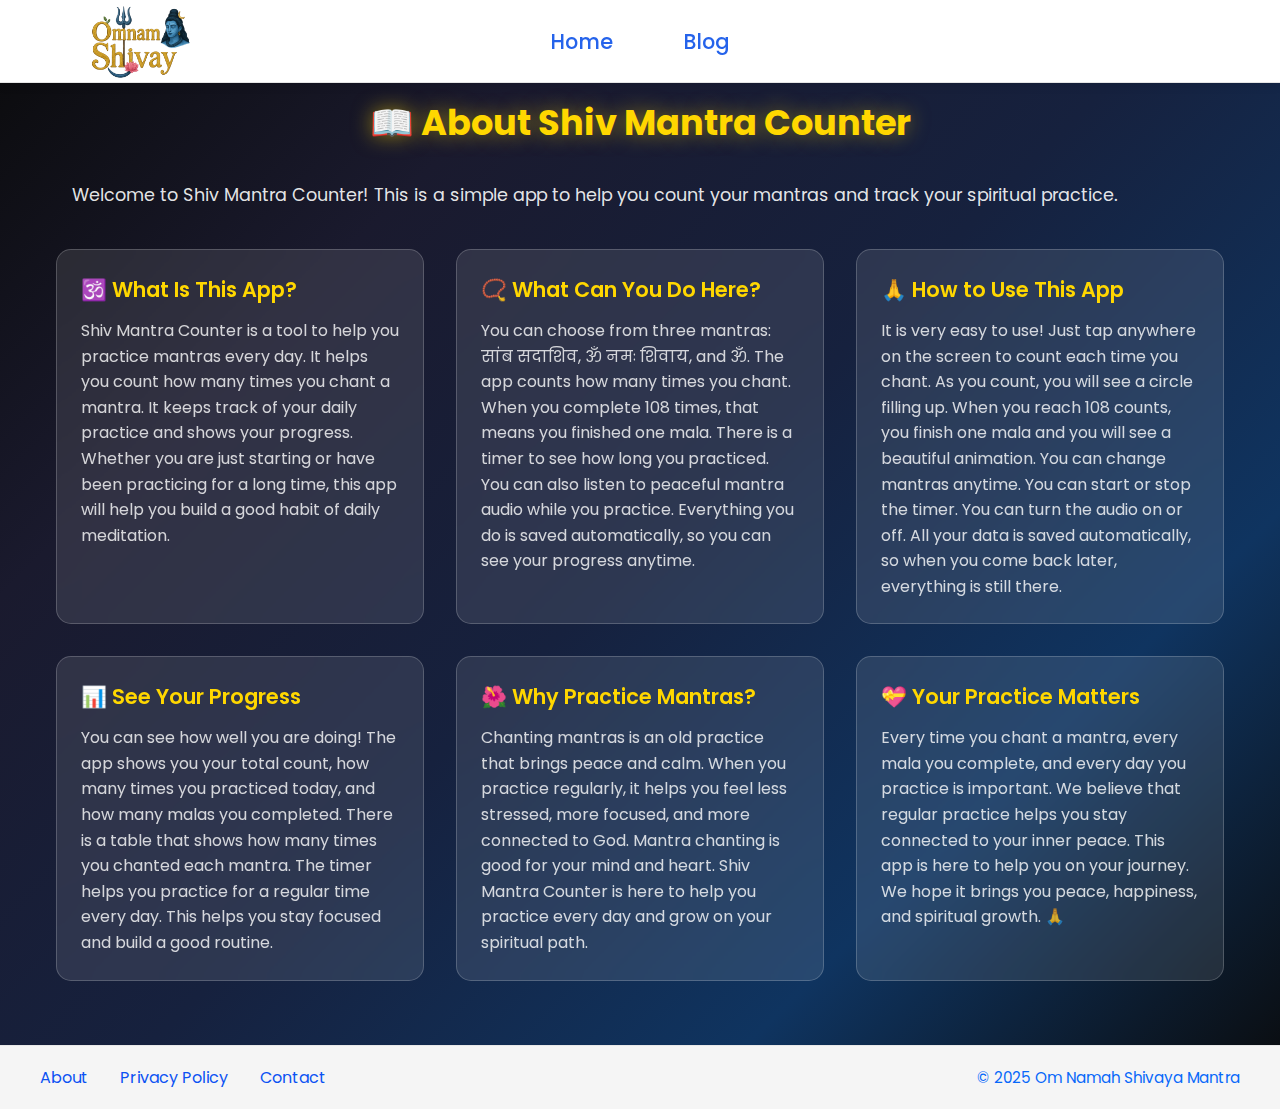
<file: about.html>
<!DOCTYPE html>
<html lang="en">
<head>
    <meta charset="UTF-8">
    <meta name="viewport" content="width=device-width, initial-scale=1.0">
    <meta http-equiv="X-UA-Compatible" content="IE=edge">
    
    <!-- Primary Meta Tags -->
    <title>About Us | Shiva Mantra Jap Counter | Digital Mantra Counter</title>
    <meta name="title" content="About Us | Shiva Mantra Jap Counter | Digital Mantra Counter">
    <meta name="description" content="Learn about Shiva Mantra Jap Counter - a modern digital tool for daily chanting of Shiv mantras like Om namah shivaya, Samb Sadashiv and Om. Track your spiritual practice.">
    <meta name="keywords" content="Shiva Mantra Jap Counter, Om Namah Shivaya Counter, Online Jap Counter, Shiva Mantra Counter, Om Chanting Counter, Sambh Sadashiv Jap Counter, Digital Mantra Counter, Shiva Chanting Tool, Daily Jap Tracker, Mantra Counting Website, Online Shiva Jap, Jap Counter App, Shiva Mantra Chanting, Om Namah Shivaya Japa, Maha Shiv Mantra Counter, Naam Jap counter, Digital shiva nam jaap counter">
    <meta name="robots" content="index, follow">
    <meta name="language" content="English">
    <meta name="author" content="omnamahshivaymantra.in">
    <meta name="revisit-after" content="7 days">
    
    <!-- Canonical URL -->
    <link rel="canonical" href="https://omnamahshivaymantra.in/about.html">
    
    <!-- Open Graph / Facebook -->
    <meta property="og:type" content="website">
    <meta property="og:url" content="https://omnamahshivaymantra.in/about.html">
    <meta property="og:title" content="About Us | Shiva Mantra Jap Counter | Digital Mantra Counter">
    <meta property="og:description" content="Learn about Shiva Mantra Jap Counter - a modern digital tool for daily chanting of Shiv mantras like Om namah shivaya, Samb Sadashiv and Om. Track your spiritual practice.">
    <meta property="og:image" content="https://omnamahshivaymantra.in/assets/images/OG Image.png">
    <meta property="og:image:width" content="1200">
    <meta property="og:image:height" content="630">
    <meta property="og:site_name" content="Shiva Mantra Jap Counter">
    <meta property="og:locale" content="en_US">
    
    <!-- Twitter -->
    <meta name="twitter:card" content="summary_large_image">
    <meta name="twitter:url" content="https://omnamahshivaymantra.in/about.html">
    <meta name="twitter:title" content="About Us | Shiva Mantra Jap Counter | Digital Mantra Counter">
    <meta name="twitter:description" content="Learn about Shiva Mantra Jap Counter - a modern digital tool for daily chanting of Shiv mantras like Om namah shivaya, Samb Sadashiv and Om. Track your spiritual practice.">
    <meta name="twitter:image" content="https://omnamahshivaymantra.in/assets/images/OG Image.png">
    
    <!-- Favicon -->
    <link rel="icon" type="image/png" href="assets/images/LordShiva1.image.png">
    <link rel="apple-touch-icon" href="assets/images/LordShiva1.image.png">
    
    <!-- Performance Optimization -->
    <link rel="preconnect" href="https://fonts.googleapis.com">
    <link rel="preconnect" href="https://fonts.gstatic.com" crossorigin>
    <link rel="dns-prefetch" href="https://fonts.googleapis.com">
    <link rel="dns-prefetch" href="https://fonts.gstatic.com">
    
    <!-- Stylesheets -->
    <link rel="stylesheet" href="style.css">
    <link href="https://fonts.googleapis.com/css2?family=Poppins:wght@300;400;500;600;700&display=swap" rel="stylesheet">
    <link rel="sitemap" type="application/xml" href="sitemap.xml">
    
    <!-- Schema.org JSON-LD -->
    <script type="application/ld+json">
    {
      "@context": "https://schema.org",
      "@type": "WebSite",
      "name": "Shiva Mantra Jap Counter",
      "url": "https://omnamahshivaymantra.in/",
      "description": "Welcome all Shiva devotees to Shiva Mantra Jaap Counter. This is a modern digital tool for daily chanting of Shiv mantras like: Om namah shivaya, Samb Sadashiv and Om."
    }
    </script>
    <script type="application/ld+json">
    {
      "@context": "https://schema.org",
      "@type": "Organization",
      "name": "Shiva Mantra Jap Counter",
      "url": "https://omnamahshivaymantra.in/",
      "logo": "https://omnamahshivaymantra.in/assets/images/LordShiva1.image.png"
    }
    </script>
    <script type="application/ld+json">
    {
      "@context": "https://schema.org",
      "@type": "BreadcrumbList",
      "itemListElement": [
        {
          "@type": "ListItem",
          "position": 1,
          "name": "Home",
          "item": "https://omnamahshivaymantra.in/"
        },
        {
          "@type": "ListItem",
          "position": 2,
          "name": "About",
          "item": "https://omnamahshivaymantra.in/about.html"
        }
      ]
    }
    </script>
</head>
<body>
    <!-- Navigation Header -->
    <nav class="nav-header">
        <div class="nav-overlay" id="navOverlay"></div>
        <div class="nav-container">
            <img src="assets/images/Lordshiv.image.png" alt="Lord Shiva Logo" class="logo-image">
            <button class="hamburger-menu" id="hamburgerMenu" aria-label="Menu">
                <span></span>
                <span></span>
                <span></span>
            </button>
            <div class="nav-links" id="navLinks">
                <a href="index.html" class="nav-link">Home</a>
                <a href="blog.html" class="nav-link">Blog</a>
            </div>
        </div>
    </nav>

    <!-- About Section -->
    <main class="main-container about-section">
        <div class="blog-container">
            <h2 class="blog-title" style="margin-top: 0; padding-top: 2rem;">📖 About Shiv Mantra Counter</h2>
            <div class="blog-content">
                <p class="blog-text">Welcome to Shiv Mantra Counter! This is a simple app to help you count your mantras and track your spiritual practice.</p>
                
                <div class="blog-posts">
                    <div class="blog-post-card">
                        <h3 class="blog-post-title">🕉️ What Is This App?</h3>
                        <p class="blog-post-excerpt">Shiv Mantra Counter is a tool to help you practice mantras every day. It helps you count how many times you chant a mantra. It keeps track of your daily practice and shows your progress. Whether you are just starting or have been practicing for a long time, this app will help you build a good habit of daily meditation.</p>
                    </div>
                    
                    <div class="blog-post-card">
                        <h3 class="blog-post-title">📿 What Can You Do Here?</h3>
                        <p class="blog-post-excerpt">You can choose from three mantras: सांब सदाशिव, ॐ नमः शिवाय, and ॐ. The app counts how many times you chant. When you complete 108 times, that means you finished one mala. There is a timer to see how long you practiced. You can also listen to peaceful mantra audio while you practice. Everything you do is saved automatically, so you can see your progress anytime.</p>
                    </div>
                    
                    <div class="blog-post-card">
                        <h3 class="blog-post-title">🙏 How to Use This App</h3>
                        <p class="blog-post-excerpt">It is very easy to use! Just tap anywhere on the screen to count each time you chant. As you count, you will see a circle filling up. When you reach 108 counts, you finish one mala and you will see a beautiful animation. You can change mantras anytime. You can start or stop the timer. You can turn the audio on or off. All your data is saved automatically, so when you come back later, everything is still there.</p>
                    </div>
                    
                    <div class="blog-post-card">
                        <h3 class="blog-post-title">📊 See Your Progress</h3>
                        <p class="blog-post-excerpt">You can see how well you are doing! The app shows you your total count, how many times you practiced today, and how many malas you completed. There is a table that shows how many times you chanted each mantra. The timer helps you practice for a regular time every day. This helps you stay focused and build a good routine.</p>
                    </div>
                    
                    <div class="blog-post-card">
                        <h3 class="blog-post-title">🌺 Why Practice Mantras?</h3>
                        <p class="blog-post-excerpt">Chanting mantras is an old practice that brings peace and calm. When you practice regularly, it helps you feel less stressed, more focused, and more connected to God. Mantra chanting is good for your mind and heart. Shiv Mantra Counter is here to help you practice every day and grow on your spiritual path.</p>
                    </div>
                    
                    <div class="blog-post-card">
                        <h3 class="blog-post-title">💝 Your Practice Matters</h3>
                        <p class="blog-post-excerpt">Every time you chant a mantra, every mala you complete, and every day you practice is important. We believe that regular practice helps you stay connected to your inner peace. This app is here to help you on your journey. We hope it brings you peace, happiness, and spiritual growth. 🙏</p>
                    </div>
                </div>
            </div>
        </div>
    </main>

    <!-- Footer -->
    <footer class="site-footer">
        <div class="footer-content">
            <div class="footer-links">
                <a href="about.html" class="footer-link">About</a>
                <a href="privacy.html" class="footer-link">Privacy Policy</a>
                <a href="contact.html" class="footer-link">Contact</a>
            </div>
            <div class="footer-copyright">
                © 2025 Om Namah Shivaya Mantra
            </div>
        </div>
    </footer>

    <script>
        // Simple navigation script for hamburger menu on about page
        document.addEventListener('DOMContentLoaded', () => {
            const hamburgerMenu = document.getElementById('hamburgerMenu');
            const navLinks = document.getElementById('navLinks');
            const navOverlay = document.getElementById('navOverlay');
            
            if (hamburgerMenu && navLinks) {
                hamburgerMenu.addEventListener('click', () => {
                    hamburgerMenu.classList.toggle('active');
                    navLinks.classList.toggle('active');
                    if (navOverlay) {
                        navOverlay.classList.toggle('active');
                    }
                });
                
                if (navOverlay) {
                    navOverlay.addEventListener('click', () => {
                        if (window.innerWidth <= 768) {
                            hamburgerMenu.classList.remove('active');
                            navLinks.classList.remove('active');
                            navOverlay.classList.remove('active');
                        }
                    });
                }
            }
        });
    </script>
</body>
</html>
</file>
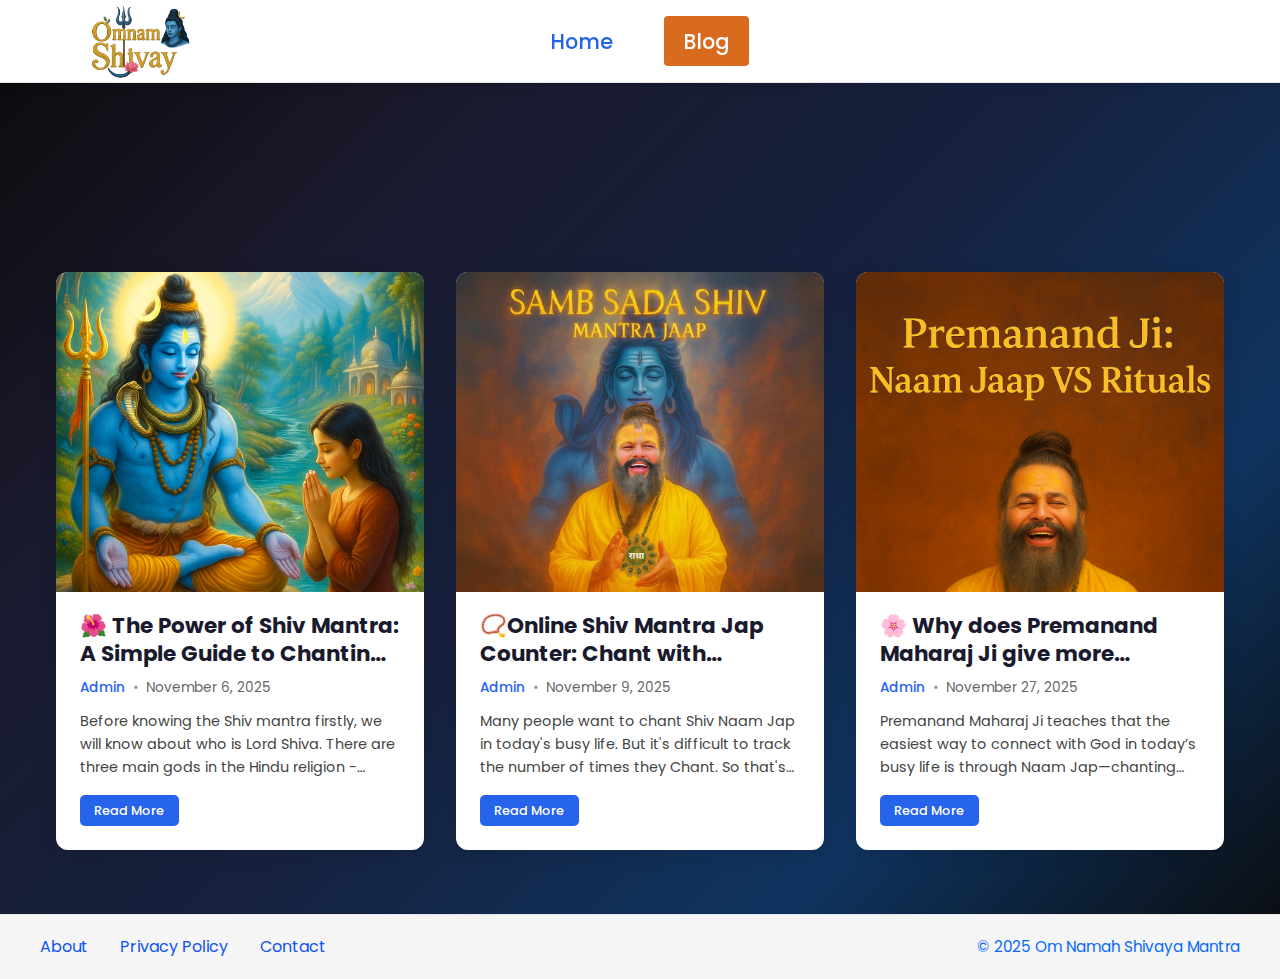
<file: blog.html>
<!DOCTYPE html>
<html lang="en">
<head>
	<meta charset="UTF-8">
	<meta name="viewport" content="width=device-width, initial-scale=1.0">
	<title>Blog - 🕉️ Shiv Mantra Counter 🕉️</title>
	<link rel="stylesheet" href="style.css">
	<link href="https://fonts.googleapis.com/css2?family=Poppins:wght@300;400;500;600;700&display=swap" rel="stylesheet">
	<link rel="sitemap" type="application/xml" href="sitemap.xml">
</head>
<body class="blog-page">
	<!-- Navigation Header -->
	<nav class="nav-header">
		<div class="nav-overlay" id="navOverlay"></div>
		<div class="nav-container">
			<img src="assets/images/Lordshiv.image.png" alt="Lord Shiva Logo" class="logo-image">
			<button class="hamburger-menu" id="hamburgerMenu" aria-label="Menu">
				<span></span>
				<span></span>
				<span></span>
			</button>
			<div class="nav-links" id="navLinks">
				<a href="index.html" class="nav-link">Home</a>
				<a href="blog.html" class="nav-link active">Blog</a>
			</div>
		</div>
	</nav>

	<!-- Header Section -->
	<header class="header">
		<h1 class="main-title">
			<span class="namaste-emoji">🌸</span>
			<span class="title-text">Spiritual Blog</span>
			<span class="namaste-emoji">🌸</span>
		</h1>
	</header>

	<!-- Blog Section -->
	<main class="main-container blog-section">
		<div class="blog-container">
			<div class="blog-posts">
				<!-- Article Card: The Meaning of Shiv Mantra -->
				<article class="blog-card-preview" onclick="window.location.href='articles/article-shiv-mantra.html'">
					<div class="blog-card-image">
						<img src="assets/images/lord shiva Image.png" alt="Lord Shiva" class="blog-card-img">
					</div>
					<div class="blog-card-content">
						<h2 class="blog-card-title">🌺 The Power of Shiv Mantra: A Simple Guide to Chanting For Beginners 🌺</h2>
						<div class="blog-card-meta">
							<span class="blog-card-author">Admin</span>
							<span class="blog-card-separator">•</span>
							<span class="blog-card-date">November 6, 2025</span>
						</div>
						<p class="blog-card-excerpt">Before knowing the Shiv mantra firstly, we will know about who is Lord Shiva. There are three main gods in the Hindu religion - Brahma, Vishnu, and Mahesh (Shiva). Lord Shiva is a very powerful God. He is also known as Mahadev, that means God of Gods...</p>
						<a href="articles/article-shiv-mantra.html" class="blog-read-more-btn" onclick="event.stopPropagation();">Read More</a>
					</div>
				</article>

				<!-- Article Card: Online Shiv Mantra Naam Jap Counter -->
				<article class="blog-card-preview" onclick="window.location.href='articles/article-online-counter.html'">
					<div class="blog-card-image">
						<img src="assets/images/image.png" alt="Shiv Mantra Counter" class="blog-card-img blog-card-img-bottom">
					</div>
					<div class="blog-card-content">
						<h2 class="blog-card-title">📿Online Shiv Mantra Jap Counter: Chant with Devotion and Stay Consistent🌺</h2>
						<div class="blog-card-meta">
							<span class="blog-card-author">Admin</span>
							<span class="blog-card-separator">•</span>
							<span class="blog-card-date">November 9, 2025</span>
						</div>
						<p class="blog-card-excerpt">Many people want to chant Shiv Naam Jap in today's busy life. But it's difficult to track the number of times they Chant. So that's why I bring to you all the free online Shiv mantra naam Jaap counter. This is a so easy and digital tool that helps you to track or count your mantras easily...</p>
						<a href="articles/article-online-counter.html" class="blog-read-more-btn" onclick="event.stopPropagation();">Read More</a>
					</div>
				</article>

				<!-- Article Card: Premanand Maharaj Naam Jap -->
				<article class="blog-card-preview" onclick="window.location.href='articles/article-premanand-naam-jap.html'">
					<div class="blog-card-image">
						<img src="assets/images/Blog3_image.png" alt="Premanand Maharaj Naam Jap" class="blog-card-img blog-card-img-bottom" style="margin-top: 0; margin-bottom: 60px;">
					</div>
					<div class="blog-card-content">
						<h2 class="blog-card-title">🌸 Why does Premanand Maharaj Ji give more importance to Naam Jaap than rituals? 🌸</h2>
						<div class="blog-card-meta">
							<span class="blog-card-author">Admin</span>
							<span class="blog-card-separator">•</span>
							<span class="blog-card-date">November 27, 2025</span>
						</div>
						<p class="blog-card-excerpt">Premanand Maharaj Ji teaches that the easiest way to connect with God in today’s busy life is through Naam Jap—chanting the divine name with a pure heart. Instead of difficult rituals, simple, loving remembrance of God brings peace, removes negativity, and slowly transforms our life...</p>
						<a href="articles/article-premanand-naam-jap.html" class="blog-read-more-btn" onclick="event.stopPropagation();">Read More</a>
					</div>
				</article>
			</div>
		</div>
	</main>

	<!-- Footer -->
	<footer class="site-footer">
		<div class="footer-content">
			<div class="footer-links">
				<a href="about.html" class="footer-link">About</a>
				<a href="privacy.html" class="footer-link">Privacy Policy</a>
				<a href="contact.html" class="footer-link">Contact</a>
			</div>
			<div class="footer-copyright">
				© 2025 Om Namah Shivaya Mantra
			</div>
		</div>
	</footer>

	<script>
		// Simple navigation script for hamburger menu on blog page
		document.addEventListener('DOMContentLoaded', () => {
			const hamburgerMenu = document.getElementById('hamburgerMenu');
			const navLinks = document.getElementById('navLinks');
			const navOverlay = document.getElementById('navOverlay');
			if (hamburgerMenu && navLinks) {
				hamburgerMenu.addEventListener('click', () => {
					hamburgerMenu.classList.toggle('active');
					navLinks.classList.toggle('active');
					if (navOverlay) {
						navOverlay.classList.toggle('active');
					}
				});
				if (navOverlay) {
					navOverlay.addEventListener('click', () => {
						if (window.innerWidth <= 768) {
							hamburgerMenu.classList.remove('active');
							navLinks.classList.remove('active');
							navOverlay.classList.remove('active');
						}
					});
				}
			}
		});
	</script>
</body>
</html>
</file>
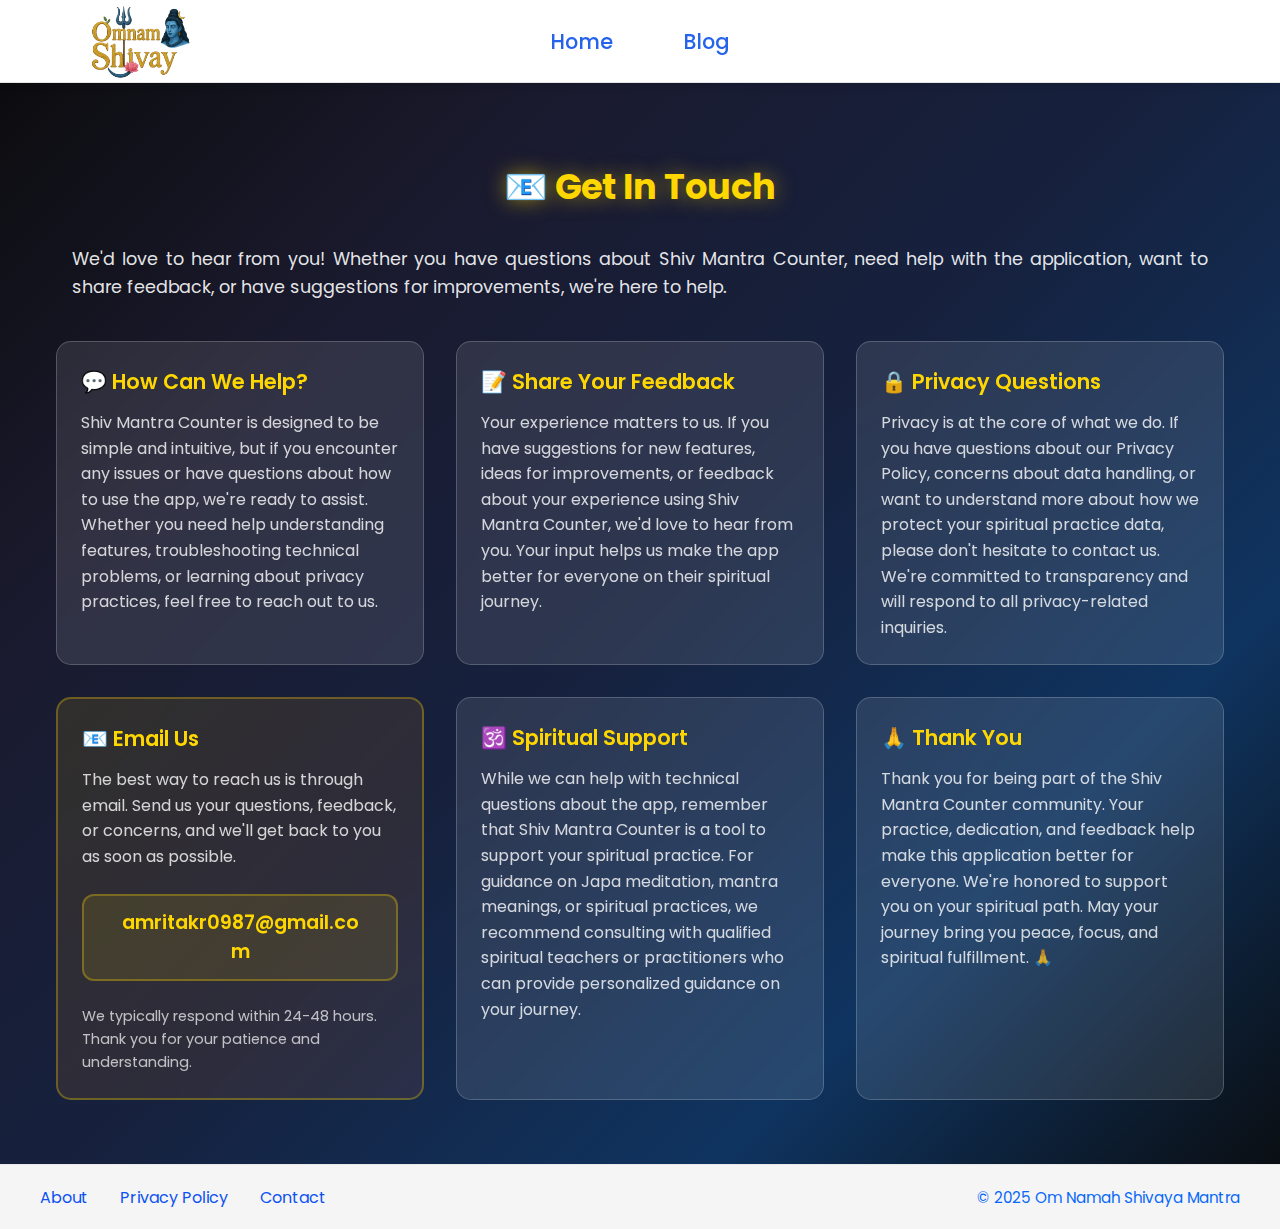
<file: contact.html>
<!DOCTYPE html>
<html lang="en">
<head>
    <meta charset="UTF-8">
    <meta name="viewport" content="width=device-width, initial-scale=1.0">
    <meta http-equiv="X-UA-Compatible" content="IE=edge">
    
    <!-- Primary Meta Tags -->
    <title>Contact Us | Shiva Mantra Jap Counter | Get In Touch</title>
    <meta name="title" content="Contact Us | Shiva Mantra Jap Counter | Get In Touch">
    <meta name="description" content="Contact Shiva Mantra Jap Counter for questions, feedback, or support. We're here to help with your spiritual practice and mantra counting needs.">
    <meta name="keywords" content="Shiva Mantra Jap Counter, Om Namah Shivaya Counter, Online Jap Counter, Shiva Mantra Counter, Om Chanting Counter, Sambh Sadashiv Jap Counter, Digital Mantra Counter, Shiva Chanting Tool, Daily Jap Tracker, Mantra Counting Website, Online Shiva Jap, Jap Counter App, Shiva Mantra Chanting, Om Namah Shivaya Japa, Maha Shiv Mantra Counter, Naam Jap counter, Digital shiva nam jaap counter">
    <meta name="robots" content="index, follow">
    <meta name="language" content="English">
    <meta name="author" content="omnamahshivaymantra.in">
    <meta name="revisit-after" content="7 days">
    
    <!-- Canonical URL -->
    <link rel="canonical" href="https://omnamahshivaymantra.in/contact.html">
    
    <!-- Open Graph / Facebook -->
    <meta property="og:type" content="website">
    <meta property="og:url" content="https://omnamahshivaymantra.in/contact.html">
    <meta property="og:title" content="Contact Us | Shiva Mantra Jap Counter | Get In Touch">
    <meta property="og:description" content="Contact Shiva Mantra Jap Counter for questions, feedback, or support. We're here to help with your spiritual practice and mantra counting needs.">
    <meta property="og:image" content="https://omnamahshivaymantra.in/assets/images/OG Image.png">
    <meta property="og:image:width" content="1200">
    <meta property="og:image:height" content="630">
    <meta property="og:site_name" content="Shiva Mantra Jap Counter">
    <meta property="og:locale" content="en_US">
    
    <!-- Twitter -->
    <meta name="twitter:card" content="summary_large_image">
    <meta name="twitter:url" content="https://omnamahshivaymantra.in/contact.html">
    <meta name="twitter:title" content="Contact Us | Shiva Mantra Jap Counter | Get In Touch">
    <meta name="twitter:description" content="Contact Shiva Mantra Jap Counter for questions, feedback, or support. We're here to help with your spiritual practice and mantra counting needs.">
    <meta name="twitter:image" content="https://omnamahshivaymantra.in/assets/images/OG Image.png">
    
    <!-- Favicon -->
    <link rel="icon" type="image/png" href="assets/images/LordShiva1.image.png">
    <link rel="apple-touch-icon" href="assets/images/LordShiva1.image.png">
    
    <!-- Performance Optimization -->
    <link rel="preconnect" href="https://fonts.googleapis.com">
    <link rel="preconnect" href="https://fonts.gstatic.com" crossorigin>
    <link rel="dns-prefetch" href="https://fonts.googleapis.com">
    <link rel="dns-prefetch" href="https://fonts.gstatic.com">
    
    <!-- Stylesheets -->
    <link rel="stylesheet" href="style.css">
    <link href="https://fonts.googleapis.com/css2?family=Poppins:wght@300;400;500;600;700&display=swap" rel="stylesheet">
    <link rel="sitemap" type="application/xml" href="sitemap.xml">
    
    <!-- Schema.org JSON-LD -->
    <script type="application/ld+json">
    {
      "@context": "https://schema.org",
      "@type": "WebSite",
      "name": "Shiva Mantra Jap Counter",
      "url": "https://omnamahshivaymantra.in/",
      "description": "Welcome all Shiva devotees to Shiva Mantra Jaap Counter. This is a modern digital tool for daily chanting of Shiv mantras like: Om namah shivaya, Samb Sadashiv and Om."
    }
    </script>
    <script type="application/ld+json">
    {
      "@context": "https://schema.org",
      "@type": "Organization",
      "name": "Shiva Mantra Jap Counter",
      "url": "https://omnamahshivaymantra.in/",
      "logo": "https://omnamahshivaymantra.in/assets/images/LordShiva1.image.png"
    }
    </script>
    <script type="application/ld+json">
    {
      "@context": "https://schema.org",
      "@type": "BreadcrumbList",
      "itemListElement": [
        {
          "@type": "ListItem",
          "position": 1,
          "name": "Home",
          "item": "https://omnamahshivaymantra.in/"
        },
        {
          "@type": "ListItem",
          "position": 2,
          "name": "Contact",
          "item": "https://omnamahshivaymantra.in/contact.html"
        }
      ]
    }
    </script>
</head>
<body>
    <!-- Navigation Header -->
    <nav class="nav-header">
        <div class="nav-overlay" id="navOverlay"></div>
        <div class="nav-container">
            <img src="assets/images/Lordshiv.image.png" alt="Lord Shiva Logo" class="logo-image">
            <button class="hamburger-menu" id="hamburgerMenu" aria-label="Menu">
                <span></span>
                <span></span>
                <span></span>
            </button>
            <div class="nav-links" id="navLinks">
                <a href="index.html" class="nav-link">Home</a>
                <a href="blog.html" class="nav-link">Blog</a>
            </div>
        </div>
    </nav>

    <!-- Contact Section -->
    <main class="main-container about-section contact-section">
        <div class="blog-container">
            <h2 class="blog-title">📧 Get In Touch</h2>
            <div class="blog-content">
                <p class="blog-text">We'd love to hear from you! Whether you have questions about Shiv Mantra Counter, need help with the application, want to share feedback, or have suggestions for improvements, we're here to help.</p>
                
                <div class="blog-posts">
                    <div class="blog-post-card">
                        <h3 class="blog-post-title">💬 How Can We Help?</h3>
                        <p class="blog-post-excerpt">Shiv Mantra Counter is designed to be simple and intuitive, but if you encounter any issues or have questions about how to use the app, we're ready to assist. Whether you need help understanding features, troubleshooting technical problems, or learning about privacy practices, feel free to reach out to us.</p>
                    </div>
                    
                    <div class="blog-post-card">
                        <h3 class="blog-post-title">📝 Share Your Feedback</h3>
                        <p class="blog-post-excerpt">Your experience matters to us. If you have suggestions for new features, ideas for improvements, or feedback about your experience using Shiv Mantra Counter, we'd love to hear from you. Your input helps us make the app better for everyone on their spiritual journey.</p>
                    </div>
                    
                    <div class="blog-post-card">
                        <h3 class="blog-post-title">🔒 Privacy Questions</h3>
                        <p class="blog-post-excerpt">Privacy is at the core of what we do. If you have questions about our Privacy Policy, concerns about data handling, or want to understand more about how we protect your spiritual practice data, please don't hesitate to contact us. We're committed to transparency and will respond to all privacy-related inquiries.</p>
                    </div>
                    
                    <div class="blog-post-card contact-email-card">
                        <h3 class="blog-post-title">📧 Email Us</h3>
                        <p class="blog-post-excerpt">The best way to reach us is through email. Send us your questions, feedback, or concerns, and we'll get back to you as soon as possible.</p>
                        <div class="contact-email">
                            <a href="mailto:amritakr0987@gmail.com" class="email-link">amritakr0987@gmail.com</a>
                        </div>
                        <p class="blog-post-excerpt" style="margin-top: 1rem; font-size: 0.9rem; color: rgba(255, 255, 255, 0.7);">We typically respond within 24-48 hours. Thank you for your patience and understanding.</p>
                    </div>
                    
                    <div class="blog-post-card">
                        <h3 class="blog-post-title">🕉️ Spiritual Support</h3>
                        <p class="blog-post-excerpt">While we can help with technical questions about the app, remember that Shiv Mantra Counter is a tool to support your spiritual practice. For guidance on Japa meditation, mantra meanings, or spiritual practices, we recommend consulting with qualified spiritual teachers or practitioners who can provide personalized guidance on your journey.</p>
                    </div>
                    
                    <div class="blog-post-card">
                        <h3 class="blog-post-title">🙏 Thank You</h3>
                        <p class="blog-post-excerpt">Thank you for being part of the Shiv Mantra Counter community. Your practice, dedication, and feedback help make this application better for everyone. We're honored to support you on your spiritual path. May your journey bring you peace, focus, and spiritual fulfillment. 🙏</p>
                    </div>
                </div>
            </div>
        </div>
    </main>

    <!-- Footer -->
    <footer class="site-footer">
        <div class="footer-content">
            <div class="footer-links">
                <a href="about.html" class="footer-link">About</a>
                <a href="privacy.html" class="footer-link">Privacy Policy</a>
                <a href="contact.html" class="footer-link">Contact</a>
            </div>
            <div class="footer-copyright">
                © 2025 Om Namah Shivaya Mantra
            </div>
        </div>
    </footer>

    <script>
        // Simple navigation script for hamburger menu on contact page
        document.addEventListener('DOMContentLoaded', () => {
            const hamburgerMenu = document.getElementById('hamburgerMenu');
            const navLinks = document.getElementById('navLinks');
            const navOverlay = document.getElementById('navOverlay');
            
            if (hamburgerMenu && navLinks) {
                hamburgerMenu.addEventListener('click', () => {
                    hamburgerMenu.classList.toggle('active');
                    navLinks.classList.toggle('active');
                    if (navOverlay) {
                        navOverlay.classList.toggle('active');
                    }
                });
                
                if (navOverlay) {
                    navOverlay.addEventListener('click', () => {
                        if (window.innerWidth <= 768) {
                            hamburgerMenu.classList.remove('active');
                            navLinks.classList.remove('active');
                            navOverlay.classList.remove('active');
                        }
                    });
                }
            }
        });
    </script>
</body>
</html>
</file>
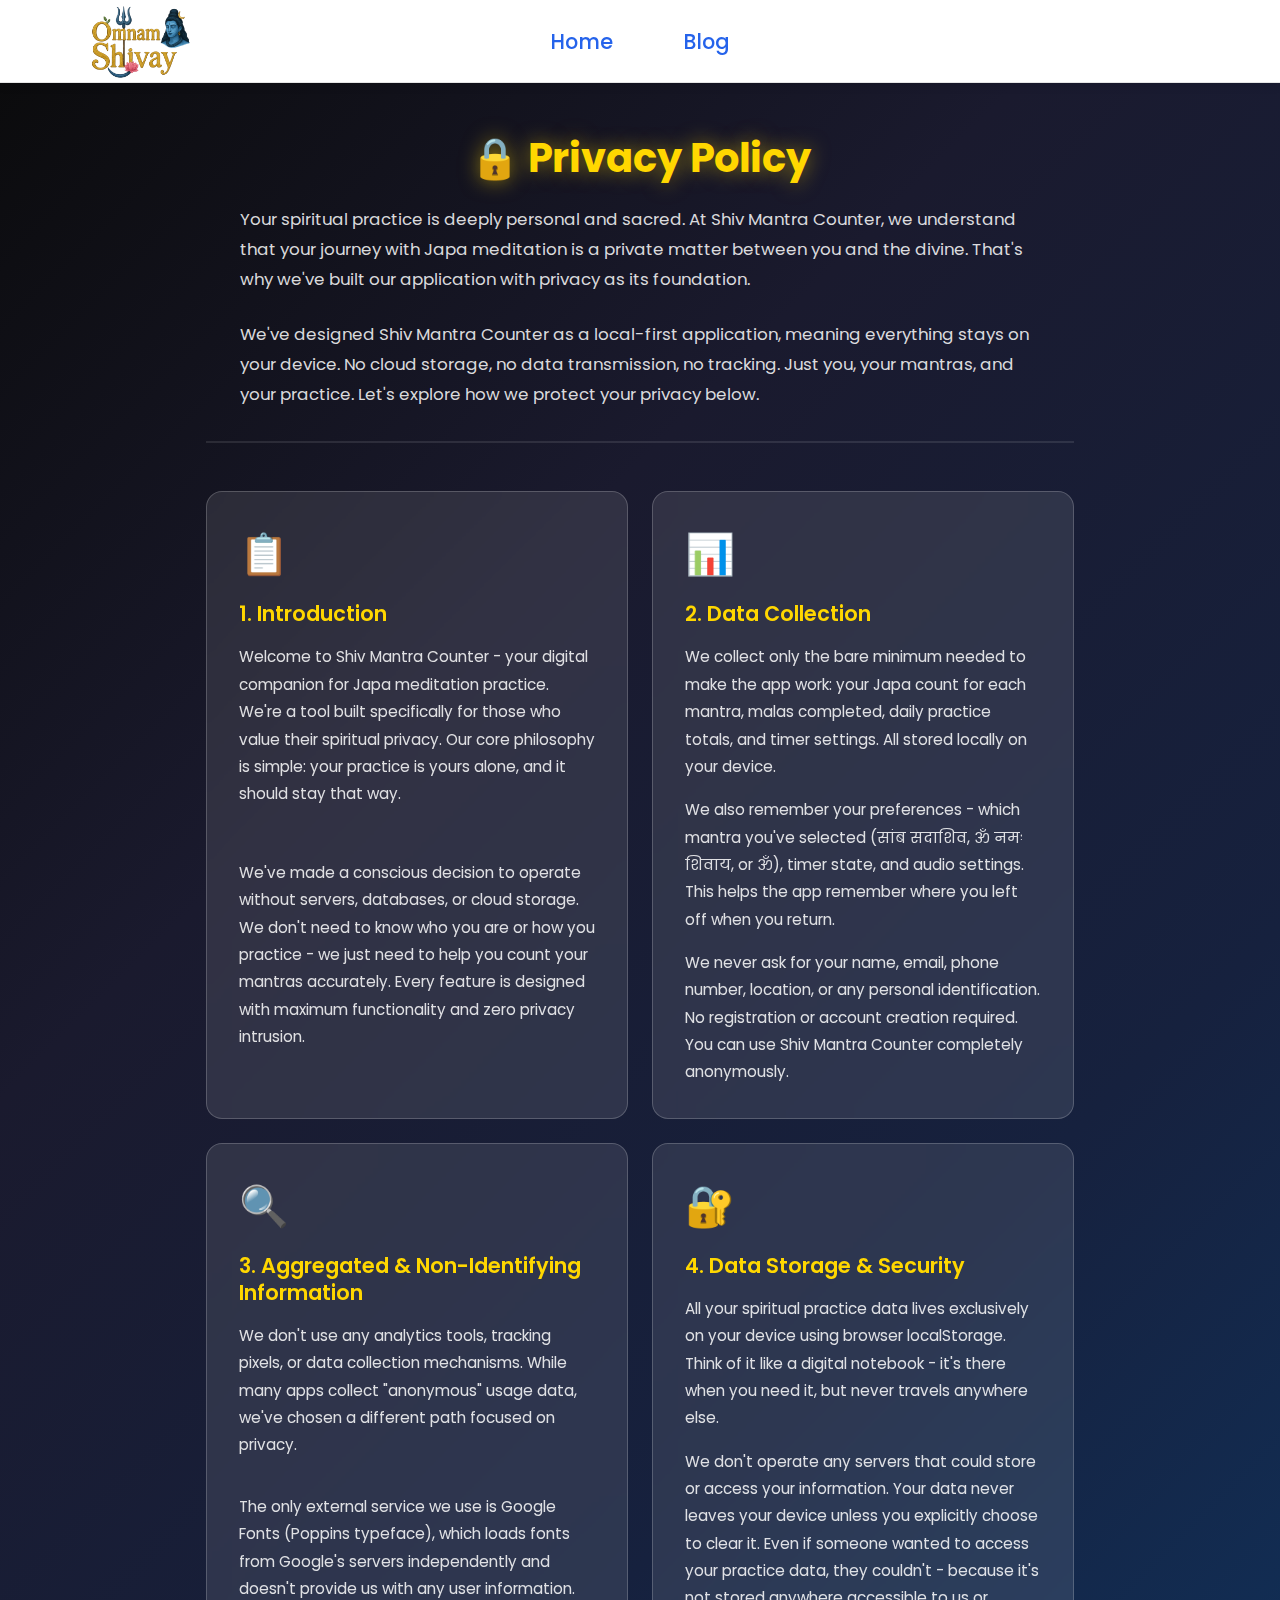
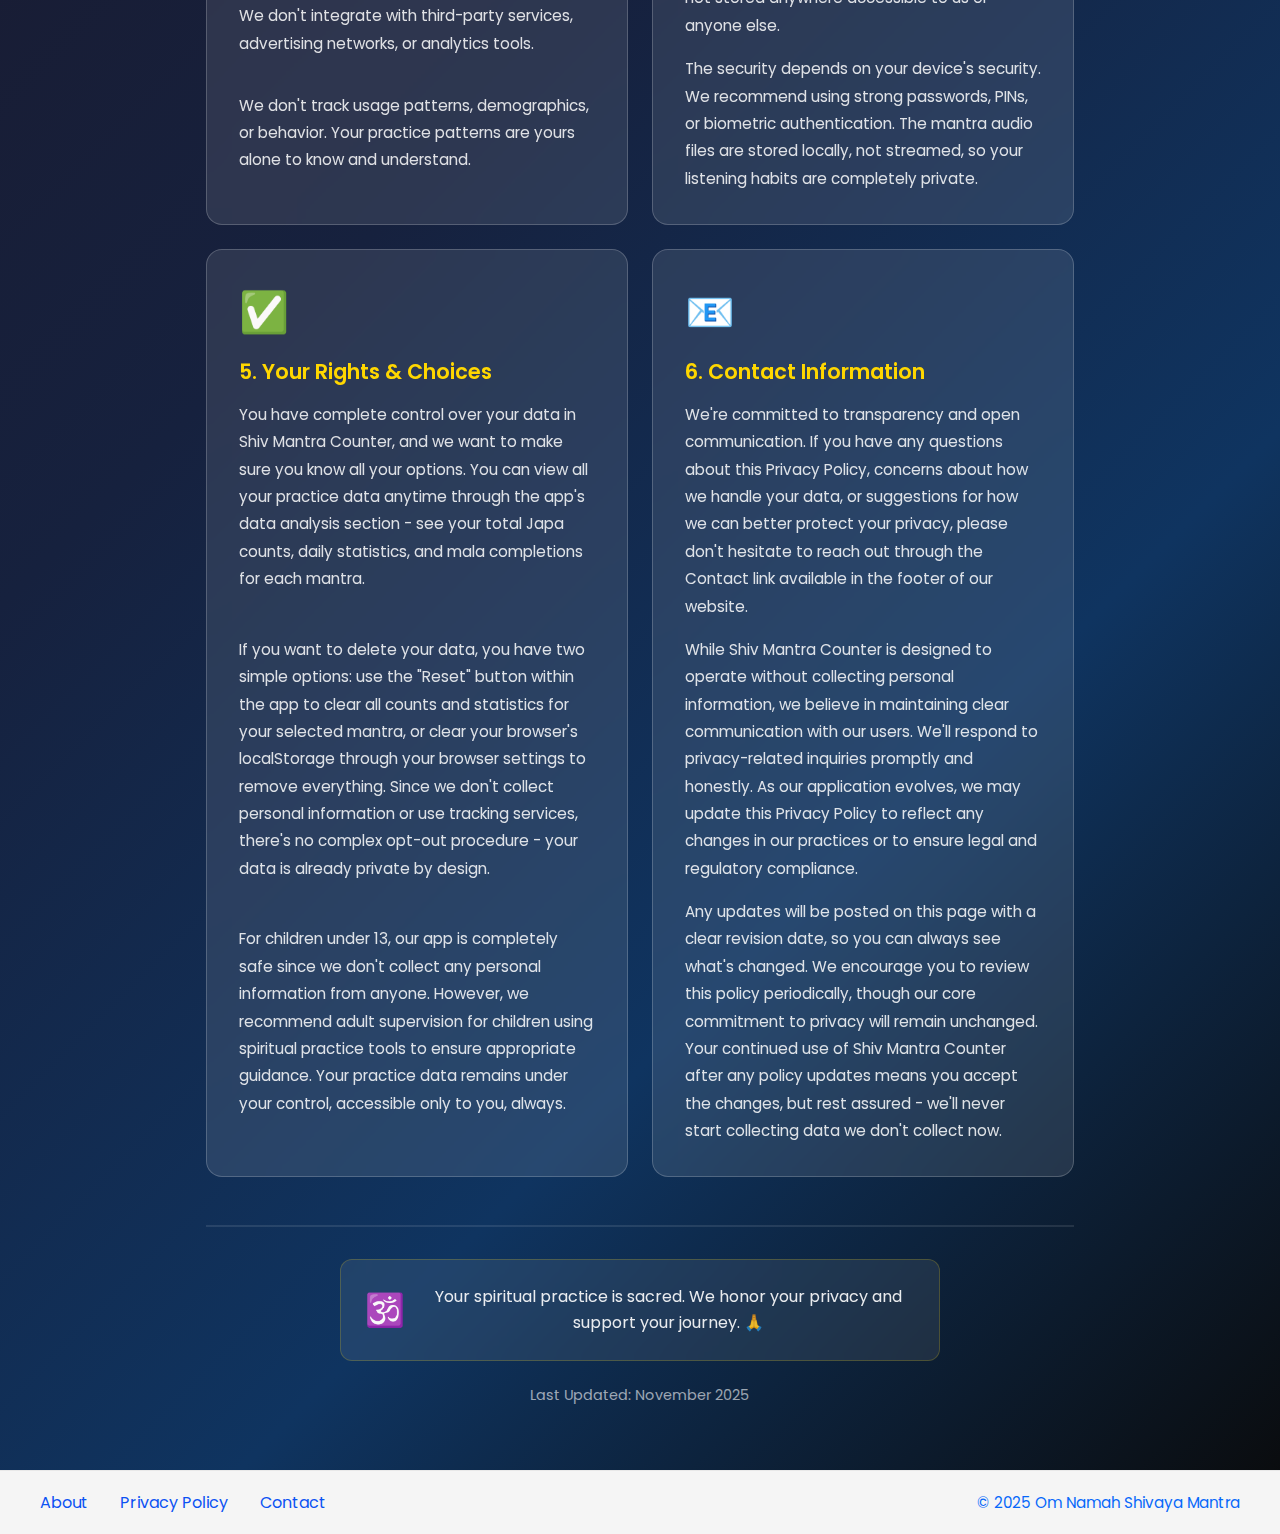
<file: privacy.html>
<!DOCTYPE html>
<html lang="en">
<head>
    <meta charset="UTF-8">
    <meta name="viewport" content="width=device-width, initial-scale=1.0">
    <meta http-equiv="X-UA-Compatible" content="IE=edge">
    
    <!-- Primary Meta Tags -->
    <title>Privacy Policy | Shiva Mantra Jap Counter | Data Protection</title>
    <meta name="title" content="Privacy Policy | Shiva Mantra Jap Counter | Data Protection">
    <meta name="description" content="Privacy Policy for Shiva Mantra Jap Counter. Your spiritual practice data stays private and secure. Learn how we protect your mantra counting data and respect your privacy.">
    <meta name="keywords" content="Shiva Mantra Jap Counter, Om Namah Shivaya Counter, Online Jap Counter, Shiva Mantra Counter, Om Chanting Counter, Sambh Sadashiv Jap Counter, Digital Mantra Counter, Shiva Chanting Tool, Daily Jap Tracker, Mantra Counting Website, Online Shiva Jap, Jap Counter App, Shiva Mantra Chanting, Om Namah Shivaya Japa, Maha Shiv Mantra Counter, Naam Jap counter, Digital shiva nam jaap counter">
    <meta name="robots" content="index, follow">
    <meta name="language" content="English">
    <meta name="author" content="omnamahshivaymantra.in">
    <meta name="revisit-after" content="7 days">
    
    <!-- Canonical URL -->
    <link rel="canonical" href="https://omnamahshivaymantra.in/privacy.html">
    
    <!-- Open Graph / Facebook -->
    <meta property="og:type" content="website">
    <meta property="og:url" content="https://omnamahshivaymantra.in/privacy.html">
    <meta property="og:title" content="Privacy Policy | Shiva Mantra Jap Counter | Data Protection">
    <meta property="og:description" content="Privacy Policy for Shiva Mantra Jap Counter. Your spiritual practice data stays private and secure. Learn how we protect your mantra counting data and respect your privacy.">
    <meta property="og:image" content="https://omnamahshivaymantra.in/assets/images/OG Image.png">
    <meta property="og:image:width" content="1200">
    <meta property="og:image:height" content="630">
    <meta property="og:site_name" content="Shiva Mantra Jap Counter">
    <meta property="og:locale" content="en_US">
    
    <!-- Twitter -->
    <meta name="twitter:card" content="summary_large_image">
    <meta name="twitter:url" content="https://omnamahshivaymantra.in/privacy.html">
    <meta name="twitter:title" content="Privacy Policy | Shiva Mantra Jap Counter | Data Protection">
    <meta name="twitter:description" content="Privacy Policy for Shiva Mantra Jap Counter. Your spiritual practice data stays private and secure. Learn how we protect your mantra counting data and respect your privacy.">
    <meta name="twitter:image" content="https://omnamahshivaymantra.in/assets/images/OG Image.png">
    
    <!-- Favicon -->
    <link rel="icon" type="image/png" href="assets/images/LordShiva1.image.png">
    <link rel="apple-touch-icon" href="assets/images/LordShiva1.image.png">
    
    <!-- Performance Optimization -->
    <link rel="preconnect" href="https://fonts.googleapis.com">
    <link rel="preconnect" href="https://fonts.gstatic.com" crossorigin>
    <link rel="dns-prefetch" href="https://fonts.googleapis.com">
    <link rel="dns-prefetch" href="https://fonts.gstatic.com">
    
    <!-- Stylesheets -->
    <link rel="stylesheet" href="style.css">
    <link href="https://fonts.googleapis.com/css2?family=Poppins:wght@300;400;500;600;700&display=swap" rel="stylesheet">
    <link rel="sitemap" type="application/xml" href="sitemap.xml">
    
    <!-- Schema.org JSON-LD -->
    <script type="application/ld+json">
    {
      "@context": "https://schema.org",
      "@type": "WebSite",
      "name": "Shiva Mantra Jap Counter",
      "url": "https://omnamahshivaymantra.in/",
      "description": "Welcome all Shiva devotees to Shiva Mantra Jaap Counter. This is a modern digital tool for daily chanting of Shiv mantras like: Om namah shivaya, Samb Sadashiv and Om."
    }
    </script>
    <script type="application/ld+json">
    {
      "@context": "https://schema.org",
      "@type": "Organization",
      "name": "Shiva Mantra Jap Counter",
      "url": "https://omnamahshivaymantra.in/",
      "logo": "https://omnamahshivaymantra.in/assets/images/LordShiva1.image.png"
    }
    </script>
    <script type="application/ld+json">
    {
      "@context": "https://schema.org",
      "@type": "BreadcrumbList",
      "itemListElement": [
        {
          "@type": "ListItem",
          "position": 1,
          "name": "Home",
          "item": "https://omnamahshivaymantra.in/"
        },
        {
          "@type": "ListItem",
          "position": 2,
          "name": "Privacy Policy",
          "item": "https://omnamahshivaymantra.in/privacy.html"
        }
      ]
    }
    </script>
</head>
<body>
    <!-- Navigation Header -->
    <nav class="nav-header">
        <div class="nav-overlay" id="navOverlay"></div>
        <div class="nav-container">
            <img src="assets/images/Lordshiv.image.png" alt="Lord Shiva Logo" class="logo-image">
            <button class="hamburger-menu" id="hamburgerMenu" aria-label="Menu">
                <span></span>
                <span></span>
                <span></span>
            </button>
            <div class="nav-links" id="navLinks">
                <a href="index.html" class="nav-link">Home</a>
                <a href="blog.html" class="nav-link">Blog</a>
            </div>
        </div>
    </nav>

    <!-- Privacy Policy Section -->
    <main class="main-container privacy-policy-section">
        <div class="privacy-container">
            <div class="privacy-header">
                <h2 class="privacy-title">🔒 Privacy Policy</h2>
                <div class="privacy-intro-content">
                    <p class="privacy-intro">Your spiritual practice is deeply personal and sacred. At Shiv Mantra Counter, we understand that your journey with Japa meditation is a private matter between you and the divine. That's why we've built our application with privacy as its foundation.</p>
                    
                    <p class="privacy-intro">We've designed Shiv Mantra Counter as a local-first application, meaning everything stays on your device. No cloud storage, no data transmission, no tracking. Just you, your mantras, and your practice. Let's explore how we protect your privacy below.</p>
                </div>
            </div>
            
            <div class="privacy-content">
                <div class="privacy-card">
                    <div class="privacy-card-icon">📋</div>
                    <h3 class="privacy-card-title">1. Introduction</h3>
                    <p class="privacy-card-text">Welcome to Shiv Mantra Counter - your digital companion for Japa meditation practice. We're a tool built specifically for those who value their spiritual privacy. Our core philosophy is simple: your practice is yours alone, and it should stay that way.</p>
                    <p class="privacy-card-text">We've made a conscious decision to operate without servers, databases, or cloud storage. We don't need to know who you are or how you practice - we just need to help you count your mantras accurately. Every feature is designed with maximum functionality and zero privacy intrusion.</p>
                </div>
                
                <div class="privacy-card">
                    <div class="privacy-card-icon">📊</div>
                    <h3 class="privacy-card-title">2. Data Collection</h3>
                    <p class="privacy-card-text">We collect only the bare minimum needed to make the app work: your Japa count for each mantra, malas completed, daily practice totals, and timer settings. All stored locally on your device.</p>
                    <p class="privacy-card-text">We also remember your preferences - which mantra you've selected (सांब सदाशिव, ॐ नमः शिवाय, or ॐ), timer state, and audio settings. This helps the app remember where you left off when you return.</p>
                    <p class="privacy-card-text">We never ask for your name, email, phone number, location, or any personal identification. No registration or account creation required. You can use Shiv Mantra Counter completely anonymously.</p>
                </div>
                
                <div class="privacy-card">
                    <div class="privacy-card-icon">🔍</div>
                    <h3 class="privacy-card-title">3. Aggregated & Non-Identifying Information</h3>
                    <p class="privacy-card-text">We don't use any analytics tools, tracking pixels, or data collection mechanisms. While many apps collect "anonymous" usage data, we've chosen a different path focused on privacy.</p>
                    <p class="privacy-card-text">The only external service we use is Google Fonts (Poppins typeface), which loads fonts from Google's servers independently and doesn't provide us with any user information. We don't integrate with third-party services, advertising networks, or analytics tools.</p>
                    <p class="privacy-card-text">We don't track usage patterns, demographics, or behavior. Your practice patterns are yours alone to know and understand.</p>
                </div>
                
                <div class="privacy-card">
                    <div class="privacy-card-icon">🔐</div>
                    <h3 class="privacy-card-title">4. Data Storage & Security</h3>
                    <p class="privacy-card-text">All your spiritual practice data lives exclusively on your device using browser localStorage. Think of it like a digital notebook - it's there when you need it, but never travels anywhere else.</p>
                    <p class="privacy-card-text">We don't operate any servers that could store or access your information. Your data never leaves your device unless you explicitly choose to clear it. Even if someone wanted to access your practice data, they couldn't - because it's not stored anywhere accessible to us or anyone else.</p>
                    <p class="privacy-card-text">The security depends on your device's security. We recommend using strong passwords, PINs, or biometric authentication. The mantra audio files are stored locally, not streamed, so your listening habits are completely private.</p>
                </div>
                
                <div class="privacy-card">
                    <div class="privacy-card-icon">✅</div>
                    <h3 class="privacy-card-title">5. Your Rights & Choices</h3>
                    <p class="privacy-card-text">You have complete control over your data in Shiv Mantra Counter, and we want to make sure you know all your options. You can view all your practice data anytime through the app's data analysis section - see your total Japa counts, daily statistics, and mala completions for each mantra.</p>
                    <p class="privacy-card-text">If you want to delete your data, you have two simple options: use the "Reset" button within the app to clear all counts and statistics for your selected mantra, or clear your browser's localStorage through your browser settings to remove everything. Since we don't collect personal information or use tracking services, there's no complex opt-out procedure - your data is already private by design.</p>
                    <p class="privacy-card-text">For children under 13, our app is completely safe since we don't collect any personal information from anyone. However, we recommend adult supervision for children using spiritual practice tools to ensure appropriate guidance. Your practice data remains under your control, accessible only to you, always.</p>
                </div>
                
                <div class="privacy-card">
                    <div class="privacy-card-icon">📧</div>
                    <h3 class="privacy-card-title">6. Contact Information</h3>
                    <p class="privacy-card-text">We're committed to transparency and open communication. If you have any questions about this Privacy Policy, concerns about how we handle your data, or suggestions for how we can better protect your privacy, please don't hesitate to reach out through the Contact link available in the footer of our website.</p>
                    <p class="privacy-card-text">While Shiv Mantra Counter is designed to operate without collecting personal information, we believe in maintaining clear communication with our users. We'll respond to privacy-related inquiries promptly and honestly. As our application evolves, we may update this Privacy Policy to reflect any changes in our practices or to ensure legal and regulatory compliance.</p>
                    <p class="privacy-card-text">Any updates will be posted on this page with a clear revision date, so you can always see what's changed. We encourage you to review this policy periodically, though our core commitment to privacy will remain unchanged. Your continued use of Shiv Mantra Counter after any policy updates means you accept the changes, but rest assured - we'll never start collecting data we don't collect now.</p>
                </div>
            </div>
            
            <div class="privacy-footer">
                <div class="privacy-commitment">
                    <span class="commitment-icon">🕉️</span>
                    <p class="commitment-text">Your spiritual practice is sacred. We honor your privacy and support your journey. 🙏</p>
                </div>
                <p class="privacy-updated">Last Updated: November 2025</p>
            </div>
        </div>
    </main>

    <!-- Footer -->
    <footer class="site-footer">
        <div class="footer-content">
            <div class="footer-links">
                <a href="about.html" class="footer-link">About</a>
                <a href="privacy.html" class="footer-link">Privacy Policy</a>
                <a href="contact.html" class="footer-link">Contact</a>
            </div>
            <div class="footer-copyright">
                © 2025 Om Namah Shivaya Mantra
            </div>
        </div>
    </footer>

    <script>
        // Simple navigation script for hamburger menu on privacy page
        document.addEventListener('DOMContentLoaded', () => {
            const hamburgerMenu = document.getElementById('hamburgerMenu');
            const navLinks = document.getElementById('navLinks');
            const navOverlay = document.getElementById('navOverlay');
            
            if (hamburgerMenu && navLinks) {
                hamburgerMenu.addEventListener('click', () => {
                    hamburgerMenu.classList.toggle('active');
                    navLinks.classList.toggle('active');
                    if (navOverlay) {
                        navOverlay.classList.toggle('active');
                    }
                });
                
                if (navOverlay) {
                    navOverlay.addEventListener('click', () => {
                        if (window.innerWidth <= 768) {
                            hamburgerMenu.classList.remove('active');
                            navLinks.classList.remove('active');
                            navOverlay.classList.remove('active');
                        }
                    });
                }
            }
        });
    </script>
</body>
</html>
</file>
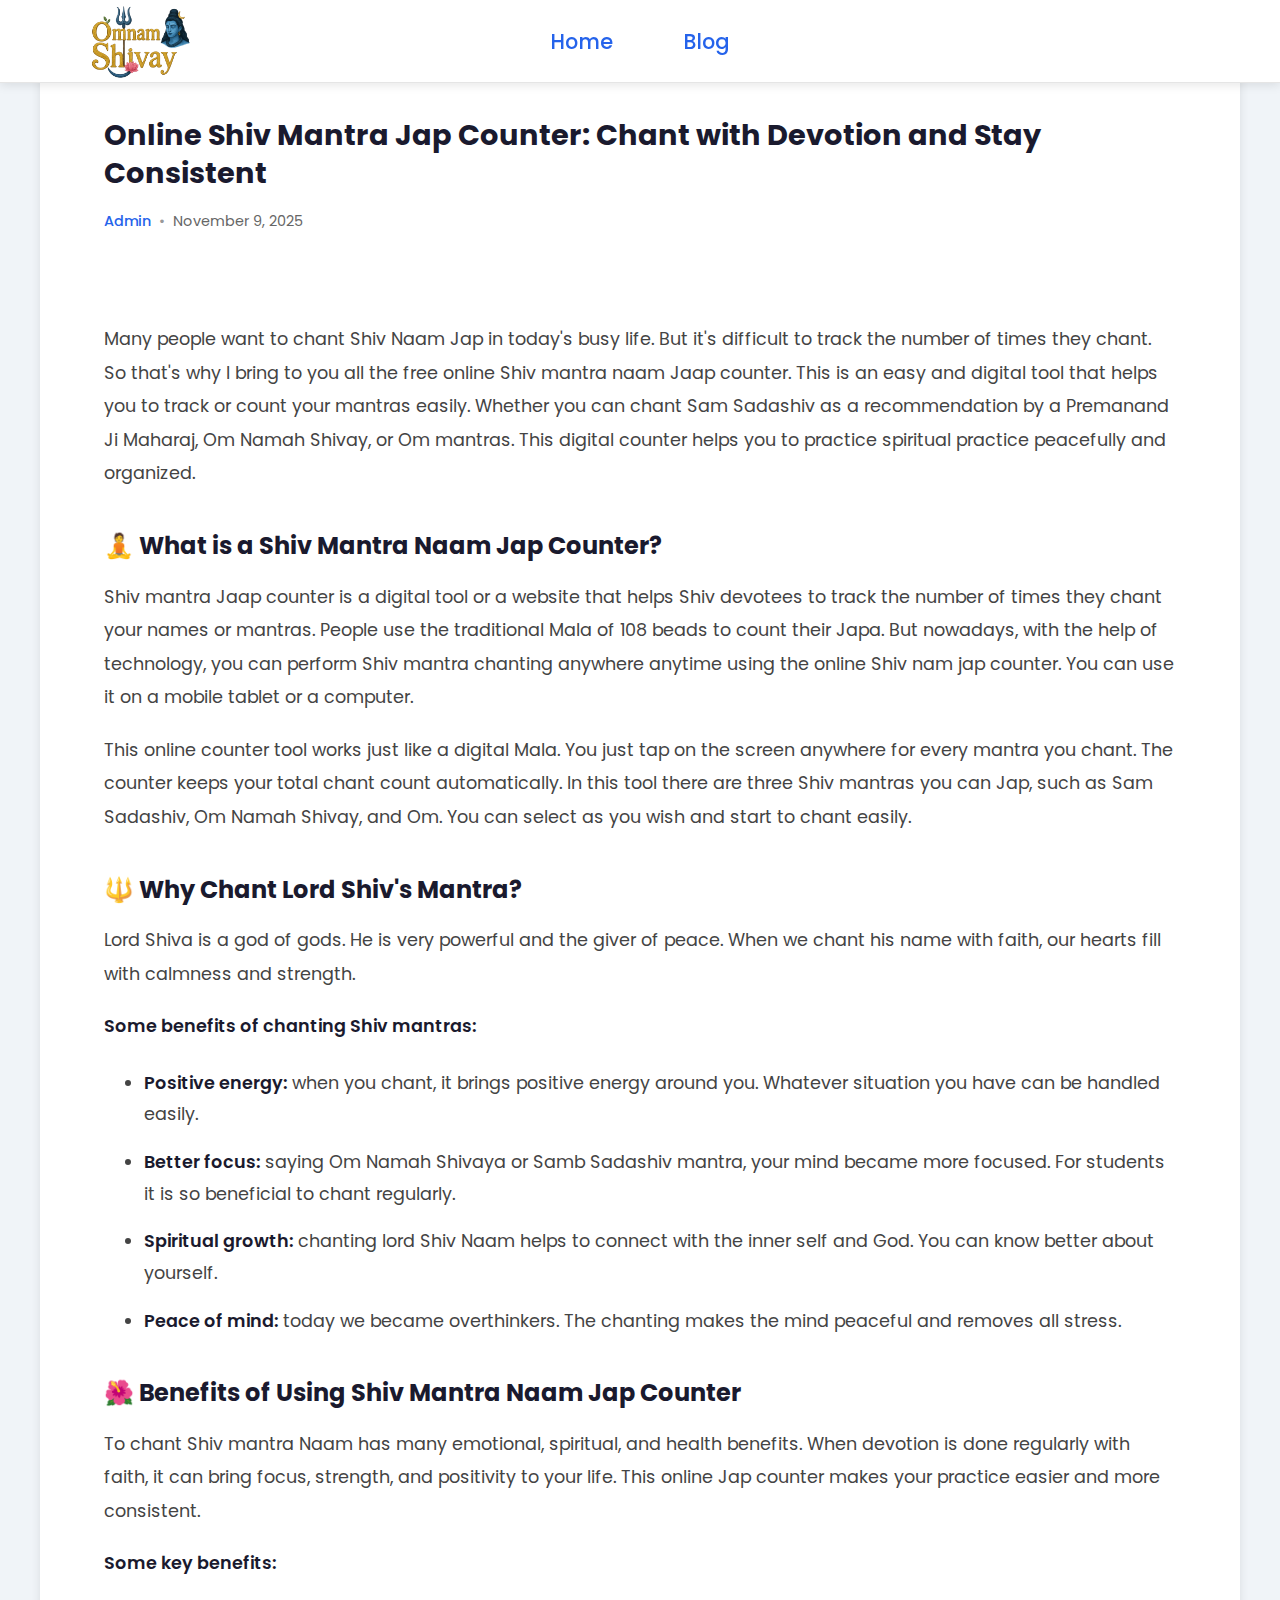
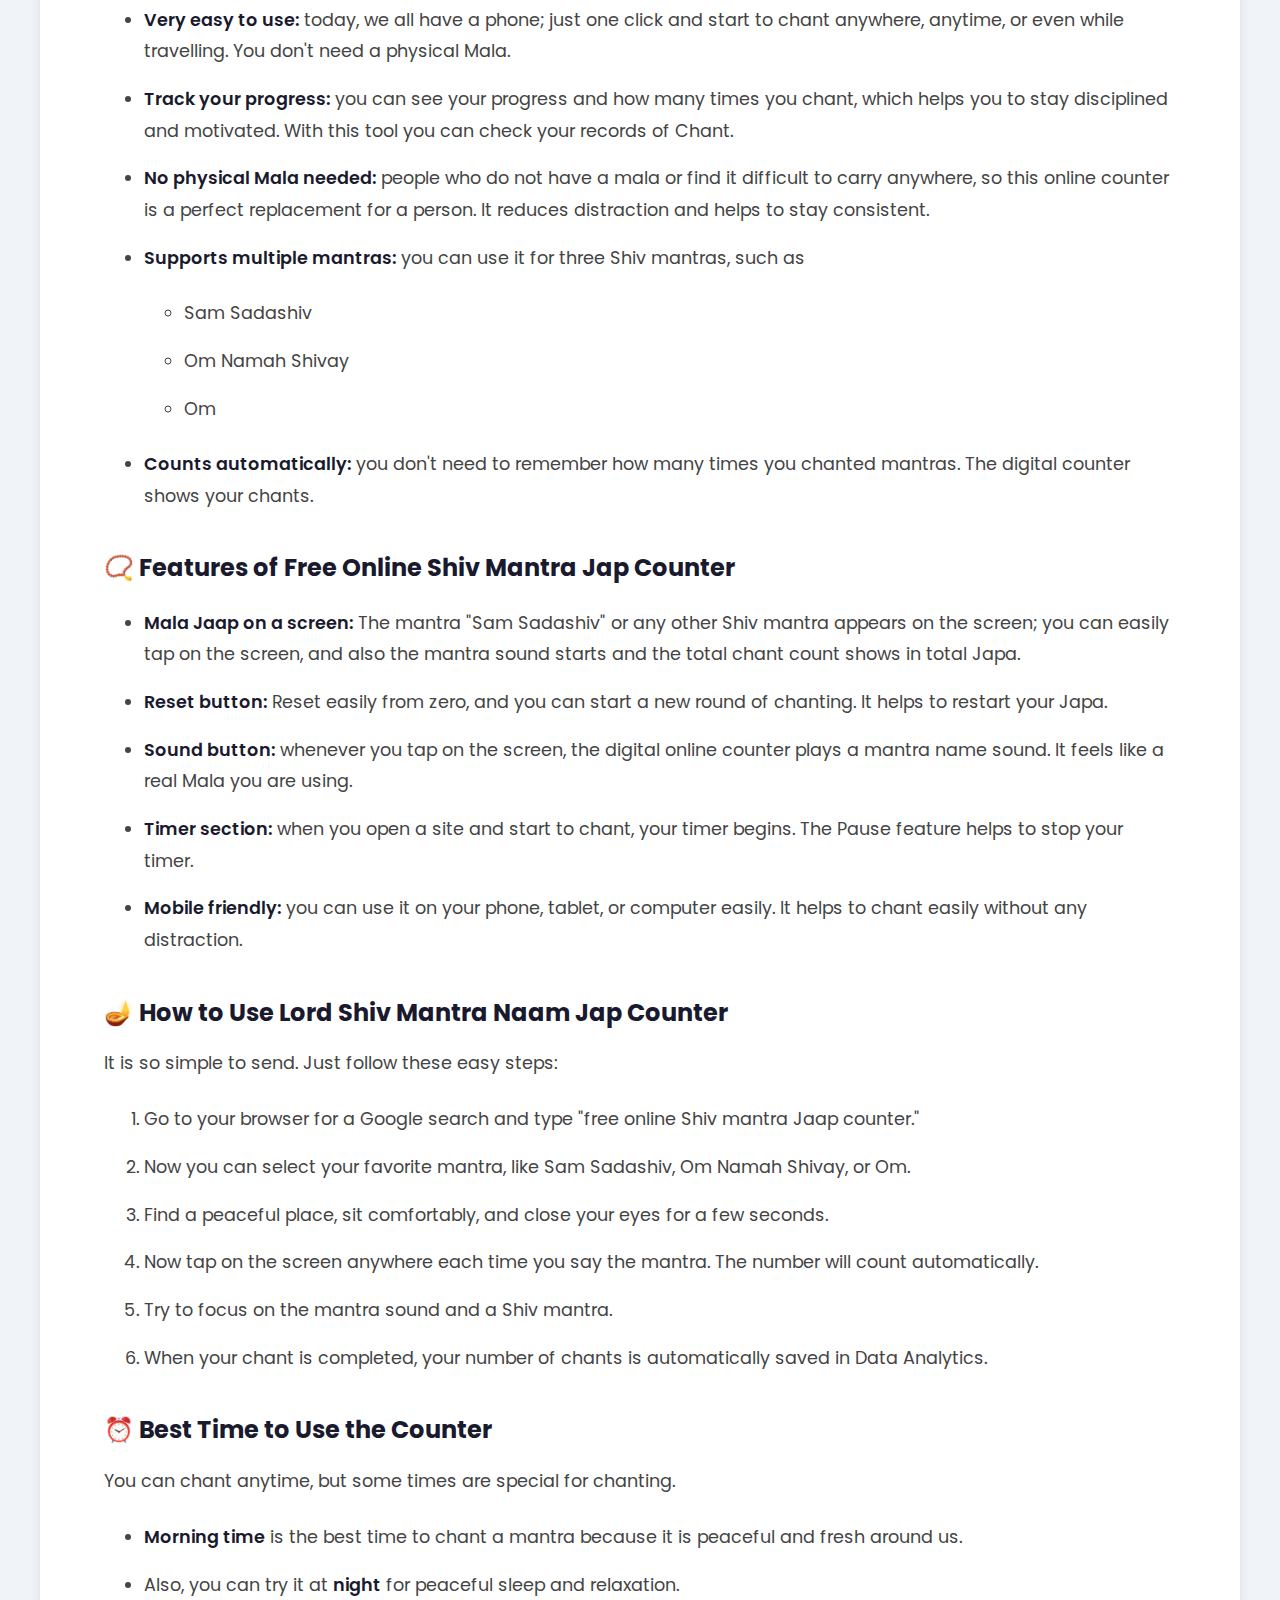
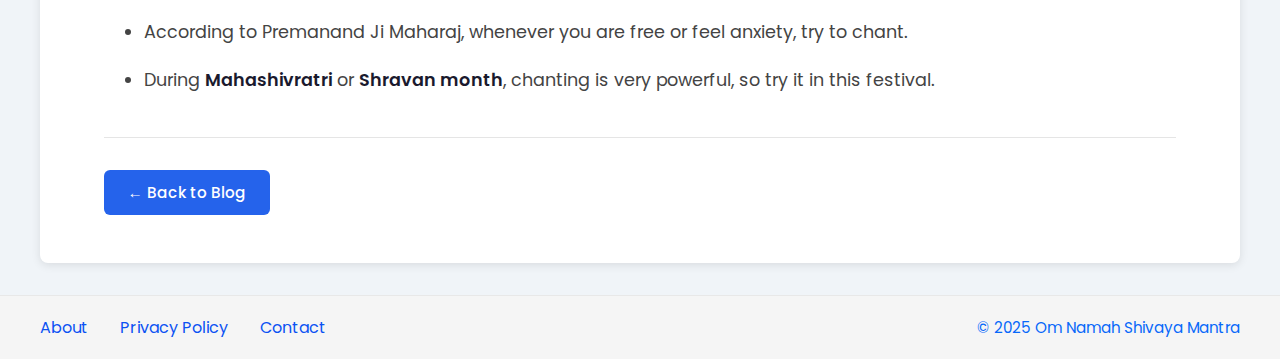
<file: articles/article-online-counter.html>
<!DOCTYPE html>
<html lang="en">
<head>
	<meta charset="UTF-8">
	<meta name="viewport" content="width=device-width, initial-scale=1.0">
	<link rel="canonical" href="https://omnamahshivaymantra.in/articles/article-online-counter.html">
	<link rel="icon" type="image/png" href="../assets/images/LordShiva1.image.png">
	<title>Online Shiv Mantra Jap Counter : Chant with Devotion and Stay Consistent</title>
	<link rel="stylesheet" href="../style.css">
	<link href="https://fonts.googleapis.com/css2?family=Poppins:wght@300;400;500;600;700&display=swap" rel="stylesheet">
	<link rel="sitemap" type="application/xml" href="../sitemap.xml">
</head>
<body class="article-page">
	<!-- Navigation Header -->
	<nav class="nav-header">
		<div class="nav-overlay" id="navOverlay"></div>
		<div class="nav-container">
			<img src="../assets/images/Lordshiv.image.png" alt="Om Logo" class="logo-image">
			<button class="hamburger-menu" id="hamburgerMenu" aria-label="Menu">
				<span></span>
				<span></span>
				<span></span>
			</button>
			<div class="nav-links" id="navLinks">
				<a href="/" class="nav-link">Home</a>
				<a href="../blog.html" class="nav-link">Blog</a>
			</div>
		</div>
	</nav>

	<!-- Full Article Section -->
	<main class="main-container blog-section">
		<div class="blog-container">
			<article class="blog-article-card">
				<div class="blog-article-content">
					<h2 class="blog-article-title"><br> Online Shiv Mantra Jap Counter: Chant with Devotion and Stay Consistent </h2>
					<div class="blog-article-meta">
						<span class="blog-author">Admin</span>
						<span class="blog-separator">•</span>
						<span class="blog-date">November 9, 2025</span>
					</div>
					<div class="blog-article-body">
						<p><br><br>Many people want to chant Shiv Naam Jap in today's busy life. But it's difficult to track the number of times they chant. So that's why I bring to you all the free online Shiv mantra naam Jaap counter. This is an easy and digital tool that helps you to track or count your mantras easily. Whether you can chant Sam Sadashiv as a recommendation by a Premanand Ji Maharaj, Om Namah Shivay, or Om mantras. This digital counter helps you to practice spiritual practice peacefully and organized.</p>

						<h3>🧘 What is a Shiv Mantra Naam Jap Counter?</h3>
						<p>Shiv mantra Jaap counter is a digital tool or a website that helps Shiv devotees to track the number of times they chant your names or mantras. People use the traditional Mala of 108 beads to count their Japa. But nowadays, with the help of technology, you can perform Shiv mantra chanting anywhere anytime using the online Shiv nam jap counter. You can use it on a mobile tablet or a computer.</p>
						<p>This online counter tool works just like a digital Mala. You just tap on the screen anywhere for every mantra you chant. The counter keeps your total chant count automatically. In this tool there are three Shiv mantras you can Jap, such as Sam Sadashiv, Om Namah Shivay, and Om. You can select as you wish and start to chant easily.</p>

						<h3>🔱 Why Chant Lord Shiv's Mantra?</h3>
						<p>Lord Shiva is a god of gods. He is very powerful and the giver of peace. When we chant his name with faith, our hearts fill with calmness and strength.</p>
						<p><strong>Some benefits of chanting Shiv mantras:</strong></p>
						<ul>
							<li><strong>Positive energy:</strong> when you chant, it brings positive energy around you. Whatever situation you have can be handled easily.</li>
							<li><strong>Better focus:</strong> saying Om Namah Shivaya or Samb Sadashiv mantra, your mind became more focused. For students it is so beneficial to chant regularly.</li>
							<li><strong>Spiritual growth:</strong> chanting lord Shiv Naam helps to connect with the inner self and God. You can know better about yourself.</li>
							<li><strong>Peace of mind:</strong> today we became overthinkers. The chanting makes the mind peaceful and removes all stress.</li>
						</ul>

						<h3>🌺 Benefits of Using Shiv Mantra Naam Jap Counter</h3>
						<p>To chant Shiv mantra Naam has many emotional, spiritual, and health benefits. When devotion is done regularly with faith, it can bring focus, strength, and positivity to your life. This online Jap counter makes your practice easier and more consistent.</p>
						<p><strong>Some key benefits:</strong></p>
						<ul>
							<li><strong>Very easy to use:</strong> today, we all have a phone; just one click and start to chant anywhere, anytime, or even while travelling. You don't need a physical Mala.</li>
							<li><strong>Track your progress:</strong> you can see your progress and how many times you chant, which helps you to stay disciplined and motivated. With this tool you can check your records of Chant.</li>
							<li><strong>No physical Mala needed:</strong> people who do not have a mala or find it difficult to carry anywhere, so this online counter is a perfect replacement for a person. It reduces distraction and helps to stay consistent.</li>
							<li><strong>Supports multiple mantras:</strong> you can use it for three Shiv mantras, such as
								<ul>
									<li>Sam Sadashiv</li>
									<li>Om Namah Shivay</li>
									<li>Om</li>
								</ul>
							</li>
							<li><strong>Counts automatically:</strong> you don't need to remember how many times you chanted mantras. The digital counter shows your chants.</li>
						</ul>

						<h3>📿 Features of Free Online Shiv Mantra Jap Counter</h3>
						<ul>
							<li><strong>Mala Jaap on a screen:</strong> The mantra "Sam Sadashiv" or any other Shiv mantra appears on the screen; you can easily tap on the screen, and also the mantra sound starts and the total chant count shows in total Japa.</li>
							<li><strong>Reset button:</strong> Reset easily from zero, and you can start a new round of chanting. It helps to restart your Japa.</li>
							<li><strong>Sound button:</strong> whenever you tap on the screen, the digital online counter plays a mantra name sound. It feels like a real Mala you are using.</li>
							<li><strong>Timer section:</strong> when you open a site and start to chant, your timer begins. The Pause feature helps to stop your timer.</li>
							<li><strong>Mobile friendly:</strong> you can use it on your phone, tablet, or computer easily. It helps to chant easily without any distraction.</li>
						</ul>

						<h3>🪔 How to Use Lord Shiv Mantra Naam Jap Counter</h3>
						<p>It is so simple to send. Just follow these easy steps:</p>
						<ol>
							<li>Go to your browser for a Google search and type "free online Shiv mantra Jaap counter."</li>
							<li>Now you can select your favorite mantra, like Sam Sadashiv, Om Namah Shivay, or Om.</li>
							<li>Find a peaceful place, sit comfortably, and close your eyes for a few seconds.</li>
							<li>Now tap on the screen anywhere each time you say the mantra. The number will count automatically.</li>
							<li>Try to focus on the mantra sound and a Shiv mantra.</li>
							<li>When your chant is completed, your number of chants is automatically saved in Data Analytics.</li>
						</ol>

						<h3>⏰ Best Time to Use the Counter</h3>
						<p>You can chant anytime, but some times are special for chanting.</p>
						<ul>
							<li><strong>Morning time</strong> is the best time to chant a mantra because it is peaceful and fresh around us.</li>
							<li>Also, you can try it at <strong>night</strong> for peaceful sleep and relaxation.</li>
							<li>According to Premanand Ji Maharaj, whenever you are free or feel anxiety, try to chant.</li>
							<li>During <strong>Mahashivratri</strong> or <strong>Shravan month</strong>, chanting is very powerful, so try it in this festival.</li>
						</ul>
					</div>
					<div class="blog-article-footer">
						<a href="../blog.html" class="blog-back-btn">← Back to Blog</a>
					</div>
				</div>
			</article>
		</div>
	</main>

	<!-- Footer -->
	<footer class="site-footer">
		<div class="footer-content">
			<div class="footer-links">
				<a href="../about.html" class="footer-link">About</a>
				<a href="../privacy.html" class="footer-link">Privacy Policy</a>
				<a href="../contact.html" class="footer-link">Contact</a>
			</div>
			<div class="footer-copyright">
				© 2025 Om Namah Shivaya Mantra
			</div>
		</div>
	</footer>

	<script>
		// Simple navigation script for hamburger menu + active states
		document.addEventListener('DOMContentLoaded', () => {
			const hamburgerMenu = document.getElementById('hamburgerMenu');
			const navLinks = document.getElementById('navLinks');
			const navOverlay = document.getElementById('navOverlay');
			if (hamburgerMenu && navLinks) {
				hamburgerMenu.addEventListener('click', () => {
					hamburgerMenu.classList.toggle('active');
					navLinks.classList.toggle('active');
					if (navOverlay) {
						navOverlay.classList.toggle('active');
					}
				});
				if (navOverlay) {
					navOverlay.addEventListener('click', () => {
						if (window.innerWidth <= 768) {
							hamburgerMenu.classList.remove('active');
							navLinks.classList.remove('active');
							navOverlay.classList.remove('active');
						}
					});
				}
			}

			// Active state handling for navbar Home / Blog
			const navItems = document.querySelectorAll('.nav-link, .nav-item');
			navItems.forEach(item => {
				item.addEventListener('click', () => {
					navItems.forEach(link => link.classList.remove('active'));
					item.classList.add('active');
				});
			});

			// Active state handling for footer tabs (About / Privacy / Contact)
			const footerItems = document.querySelectorAll('.footer-link');
			footerItems.forEach(item => {
				item.addEventListener('click', () => {
					footerItems.forEach(link => link.classList.remove('active'));
					item.classList.add('active');
				});
			});
		});
	</script>
</body>
</html>
</file>
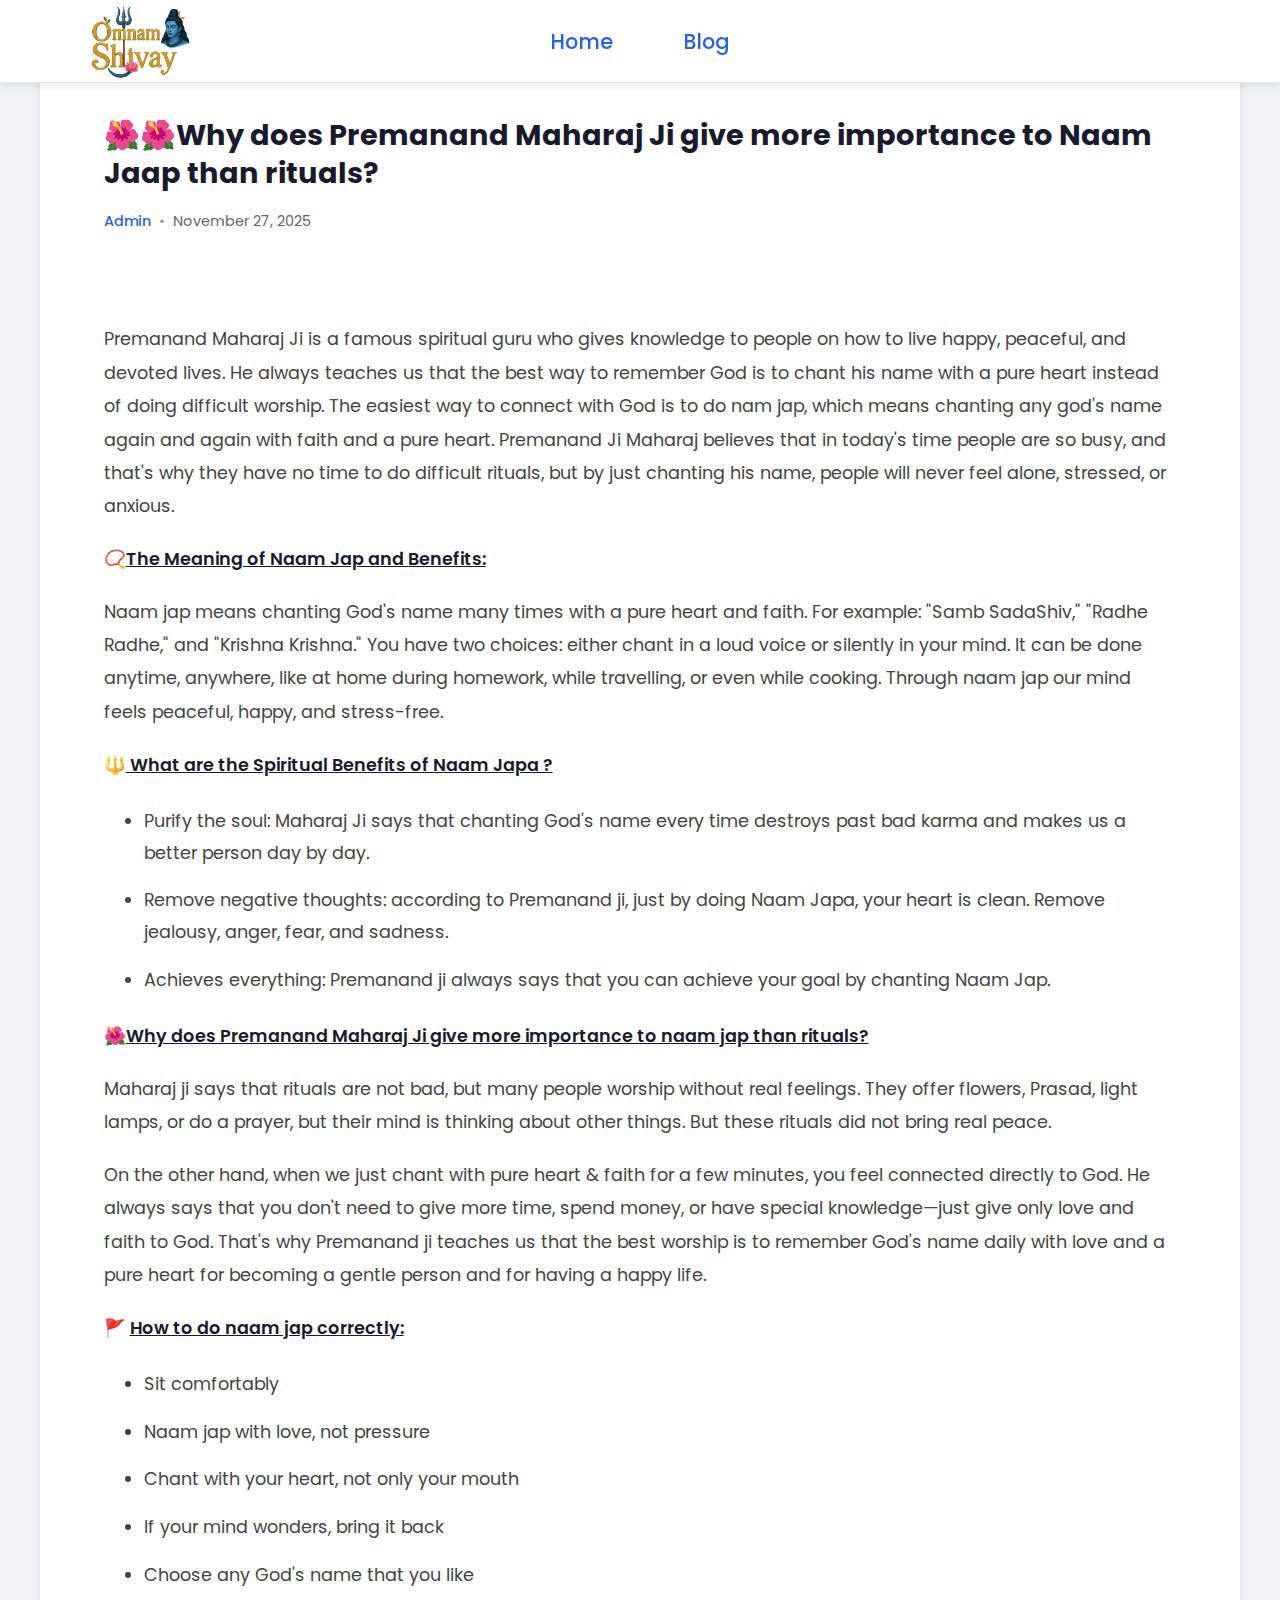
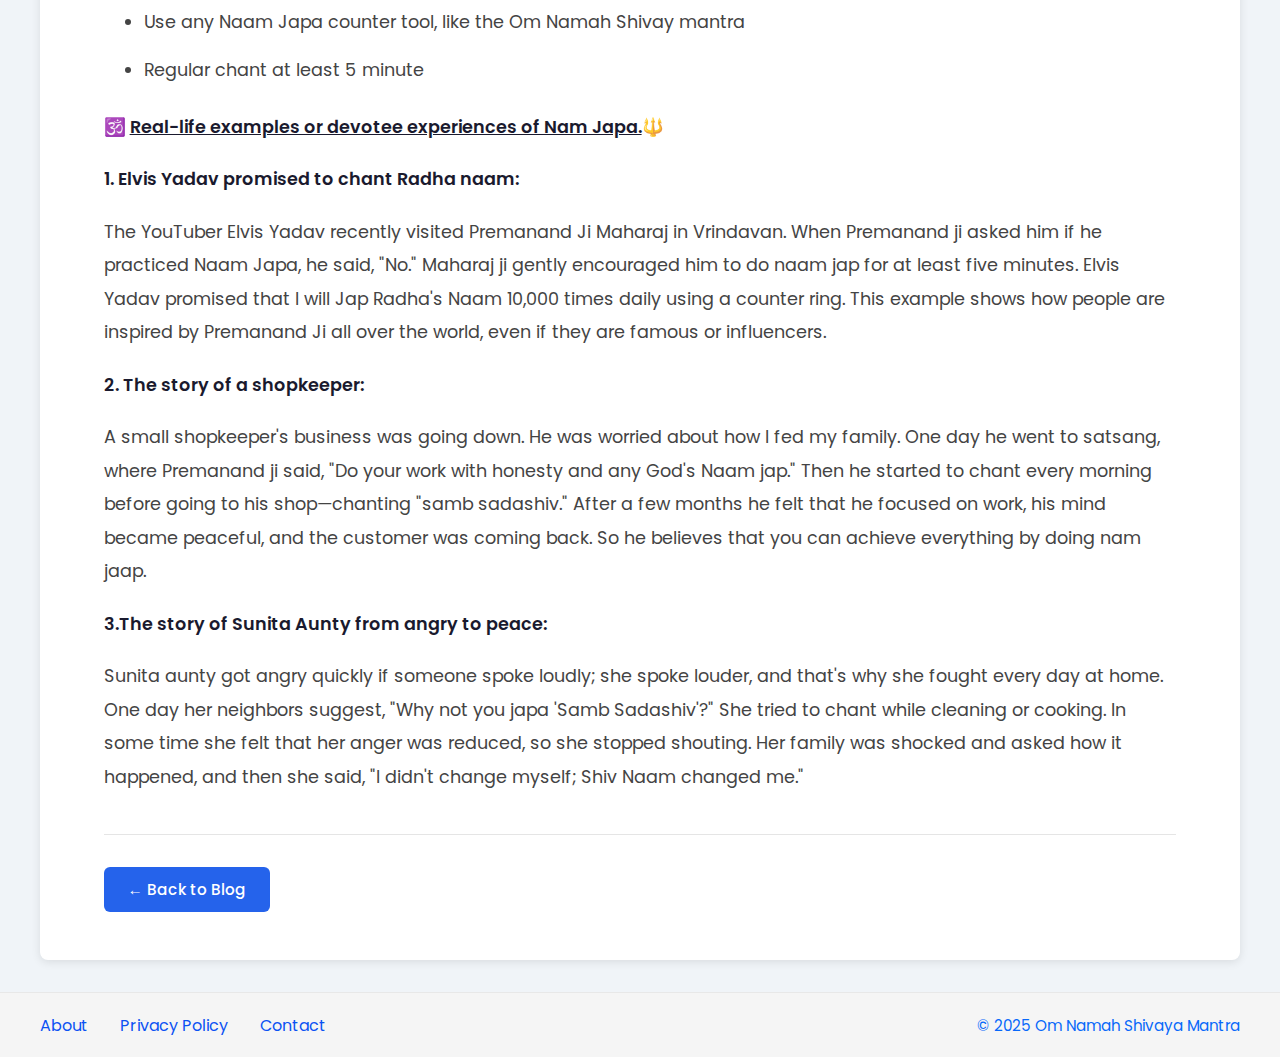
<file: articles/article-premanand-naam-jap.html>
<!DOCTYPE html>
<html lang="en">
<head>
	<meta charset="UTF-8">
	<meta name="viewport" content="width=device-width, initial-scale=1.0">
	<meta http-equiv="X-UA-Compatible" content="IE=edge">
	
	<!-- Primary Meta Tags -->
	<title>Why does Premanand Maharaj Ji give more importance to Naam Jaap than rituals?</title>
	<meta name="title" content="Why does Premanand Maharaj Ji give more importance to Naam Jaap than rituals?">
	<meta name="description" content="Learn why Premanand Maharaj Ji emphasizes Naam Jaap over rituals. Discover the spiritual benefits of chanting Shiva mantras like Samb Sadashiv, Om Namah Shivaya, and Om. Understand the power of simple devotion through mantra japa.">
	<meta name="keywords" content="Shiva Mantra Jap Counter, Om Namah Shivaya Counter, Online Jap Counter, Shiva Mantra Counter, Om Chanting Counter, Sambh Sadashiv Jap Counter, Digital Mantra Counter, Shiva Chanting Tool, Daily Jap Tracker, Mantra Counting Website, Online Shiva Jap, Jap Counter App, Shiva Mantra Chanting, Om Namah Shivaya Japa, Maha Shiv Mantra Counter, Naam Jap counter, Digital shiva nam jaap counter">
	<meta name="robots" content="index, follow">
	<meta name="language" content="English">
	<meta name="author" content="omnamahshivaymantra.in">
	<meta name="revisit-after" content="7 days">
	
	<!-- Canonical URL -->
	<link rel="canonical" href="https://omnamahshivaymantra.in/articles/article-premanand-naam-jap.html">
	
	<!-- Open Graph / Facebook -->
	<meta property="og:type" content="article">
	<meta property="og:url" content="https://omnamahshivaymantra.in/articles/article-premanand-naam-jap.html">
	<meta property="og:title" content="Why does Premanand Maharaj Ji give more importance to Naam Jaap than rituals?">
	<meta property="og:description" content="Learn why Premanand Maharaj Ji emphasizes Naam Jaap over rituals. Discover the spiritual benefits of chanting Shiva mantras like Samb Sadashiv, Om Namah Shivaya, and Om. Understand the power of simple devotion through mantra japa.">
	<meta property="og:image" content="https://omnamahshivaymantra.in/assets/images/OG Image.png">
	<meta property="og:image:width" content="1200">
	<meta property="og:image:height" content="630">
	<meta property="og:site_name" content="Shiva Mantra Jap Counter">
	<meta property="og:locale" content="en_US">
	<meta property="article:published_time" content="2025-11-27T00:00:00+00:00">
	<meta property="article:author" content="Admin">
	
	<!-- Twitter -->
	<meta name="twitter:card" content="summary_large_image">
	<meta name="twitter:url" content="https://omnamahshivaymantra.in/articles/article-premanand-naam-jap.html">
	<meta name="twitter:title" content="Why does Premanand Maharaj Ji give more importance to Naam Jaap than rituals?">
	<meta name="twitter:description" content="Learn why Premanand Maharaj Ji emphasizes Naam Jaap over rituals. Discover the spiritual benefits of chanting Shiva mantras like Samb Sadashiv, Om Namah Shivaya, and Om. Understand the power of simple devotion through mantra japa.">
	<meta name="twitter:image" content="https://omnamahshivaymantra.in/assets/images/OG Image.png">
	
	<!-- Favicon -->
	<link rel="icon" type="image/png" href="../assets/images/LordShiva1.image.png">
	<link rel="apple-touch-icon" href="../assets/images/LordShiva1.image.png">
	
	<!-- Performance Optimization -->
	<link rel="preconnect" href="https://fonts.googleapis.com">
	<link rel="preconnect" href="https://fonts.gstatic.com" crossorigin>
	<link rel="dns-prefetch" href="https://fonts.googleapis.com">
	<link rel="dns-prefetch" href="https://fonts.gstatic.com">
	
	<!-- Stylesheets -->
	<link rel="stylesheet" href="../style.css">
	<link href="https://fonts.googleapis.com/css2?family=Poppins:wght@300;400;500;600;700&display=swap" rel="stylesheet">
	<link rel="sitemap" type="application/xml" href="../sitemap.xml">
	
	<!-- Schema.org JSON-LD -->
	<script type="application/ld+json">
	{
	  "@context": "https://schema.org",
	  "@type": "Article",
	  "headline": "Why does Premanand Maharaj Ji give more importance to Naam Jaap than rituals?",
	  "description": "Learn why Premanand Maharaj Ji emphasizes Naam Jaap over rituals. Discover the spiritual benefits of chanting Shiva mantras like Samb Sadashiv, Om Namah Shivaya, and Om. Understand the power of simple devotion through mantra japa.",
	  "image": "https://omnamahshivaymantra.in/assets/images/OG Image.png",
	  "author": {
		"@type": "Person",
		"name": "Admin"
	  },
	  "publisher": {
		"@type": "Organization",
		"name": "Shiva Mantra Jap Counter",
		"logo": {
		  "@type": "ImageObject",
		  "url": "https://omnamahshivaymantra.in/assets/images/LordShiva1.image.png"
		}
	  },
	  "datePublished": "2025-11-27T00:00:00+00:00",
	  "dateModified": "2025-11-27T00:00:00+00:00",
	  "mainEntityOfPage": {
		"@type": "WebPage",
		"@id": "https://omnamahshivaymantra.in/articles/article-premanand-naam-jap.html"
	  }
	}
	</script>
	<script type="application/ld+json">
	{
	  "@context": "https://schema.org",
	  "@type": "WebSite",
	  "name": "Shiva Mantra Jap Counter",
	  "url": "https://omnamahshivaymantra.in/",
	  "description": "Welcome all Shiva devotees to Shiva Mantra Jaap Counter. This is a modern digital tool for daily chanting of Shiv mantras like: Om namah shivaya, Samb Sadashiv and Om."
	}
	</script>
	<script type="application/ld+json">
	{
	  "@context": "https://schema.org",
	  "@type": "Organization",
	  "name": "Shiva Mantra Jap Counter",
	  "url": "https://omnamahshivaymantra.in/",
	  "logo": "https://omnamahshivaymantra.in/assets/images/LordShiva1.image.png"
	}
	</script>
	<script type="application/ld+json">
	{
	  "@context": "https://schema.org",
	  "@type": "BreadcrumbList",
	  "itemListElement": [
		{
		  "@type": "ListItem",
		  "position": 1,
		  "name": "Home",
		  "item": "https://omnamahshivaymantra.in/"
		},
		{
		  "@type": "ListItem",
		  "position": 2,
		  "name": "Blog",
		  "item": "https://omnamahshivaymantra.in/blog.html"
		},
		{
		  "@type": "ListItem",
		  "position": 3,
		  "name": "Premanand Maharaj Naam Jaap",
		  "item": "https://omnamahshivaymantra.in/articles/article-premanand-naam-jap.html"
		}
	  ]
	}
	</script>
</head>
<body class="article-page">
	<!-- Navigation Header -->
	<nav class="nav-header">
		<div class="nav-overlay" id="navOverlay"></div>
		<div class="nav-container">
			<img src="../assets/images/Lordshiv.image.png" alt="Om Logo" class="logo-image">
			<button class="hamburger-menu" id="hamburgerMenu" aria-label="Menu">
				<span></span>
				<span></span>
				<span></span>
			</button>
			<div class="nav-links" id="navLinks">
				<a href="/" class="nav-link">Home</a>
				<a href="../blog.html" class="nav-link">Blog</a>
			</div>
		</div>
	</nav>

	<!-- Full Article Section -->
	<main class="main-container blog-section">
		<div class="blog-container">
		<article class="blog-article-card">
				<div class="blog-article-content">
					<h2 class="blog-article-title"><br>🌺🌺Why does Premanand Maharaj Ji give more importance to Naam Jaap than rituals?</h2>
					<div class="blog-article-meta">
						<span class="blog-author">Admin</span>
						<span class="blog-separator">•</span>
						<span class="blog-date">November 27, 2025</span>
					</div>
					<div class="blog-article-body">
						<p><br><br>Premanand Maharaj Ji is a famous spiritual guru who gives knowledge to people on how to live happy, peaceful, and devoted lives. He always teaches us that the best way to remember God is to chant his name with a pure heart instead of doing difficult worship. The easiest way to connect with God is to do nam jap, which means chanting any god's name again and again with faith and a pure heart. Premanand Ji Maharaj believes that in today's time people are so busy, and that's why they have no time to do difficult rituals, but by just chanting his name, people will never feel alone, stressed, or anxious.</p>

						<p><strong>📿<u>The Meaning of Naam Jap and Benefits:</u></strong></p>
					<p>Naam jap means chanting God's name many times with a pure heart and faith. For example: "Samb SadaShiv," "Radhe Radhe," and "Krishna Krishna." You have two choices: either chant in a loud voice or silently in your mind. It can be done anytime, anywhere, like at home during homework, while travelling, or even while cooking. Through naam jap our mind feels peaceful, happy, and stress-free.</p>

						<p><strong>🔱<u> What are the Spiritual Benefits of Naam Japa ?</u></strong></p>
						<ul>
							<li>Purify the soul: Maharaj Ji says that chanting God's name every time destroys past bad karma and makes us a better person day by day.</li>
							<li>Remove negative thoughts: according to Premanand ji, just by doing Naam Japa, your heart is clean. Remove jealousy, anger, fear, and sadness.</li>
							<li>Achieves everything: Premanand ji always says that you can achieve your goal by chanting Naam Jap.</li>
						</ul>

						<p><strong>🌺<u>Why does Premanand Maharaj Ji give more importance to naam jap than rituals?</u></strong></strong></p>
						<p>Maharaj ji says that rituals are not bad, but many people worship without real feelings. They offer flowers, Prasad, light lamps, or do a prayer, but their mind is thinking about other things. But these rituals did not bring real peace.</p>
						<p>On the other hand, when we just chant with pure heart &amp; faith for a few minutes, you feel connected directly to God. He always says that you don't need to give more time, spend money, or have special knowledge—just give only love and faith to God. That's why Premanand ji teaches us that the best worship is to remember God's name daily with love and a pure heart for becoming a gentle person and for having a happy life.</p>

						<p><strong> 🚩 <u>How to do naam jap correctly:</u></strong></p>
						<ul>
							<li>Sit comfortably</li>
							<li>Naam jap with love, not pressure</li>
							<li>Chant with your heart, not only your mouth</li>
							<li>If your mind wonders, bring it back</li>
							<li>Choose any God's name that you like</li>
							<li>Use any Naam Japa counter tool, like the Om Namah Shivay mantra</li>
							<li>Regular chant at least 5 minute</li>
						</ul>

						<p><strong>🕉️ <u>Real-life examples or devotee experiences of Nam Japa.</u>🔱</strong></p>

						<p><strong>1. Elvis Yadav promised to chant Radha naam:</strong></p>
						<p>The YouTuber Elvis Yadav recently visited Premanand Ji Maharaj in Vrindavan. When Premanand ji asked him if he practiced Naam Japa, he said, "No." Maharaj ji gently encouraged him to do naam jap for at least five minutes. Elvis Yadav promised that I will Jap Radha's Naam 10,000 times daily using a counter ring. This example shows how people are inspired by Premanand Ji all over the world, even if they are famous or influencers.</p>

						<p><strong>2. The story of a shopkeeper:</strong></p>
						<p>A small shopkeeper's business was going down. He was worried about how I fed my family. One day he went to satsang, where Premanand ji said, "Do your work with honesty and any God's Naam jap." Then he started to chant every morning before going to his shop—chanting "samb sadashiv." After a few months he felt that he focused on work, his mind became peaceful, and the customer was coming back. So he believes that you can achieve everything by doing nam jaap.</p>

						<p><strong>3.The story of Sunita Aunty from angry to peace:</strong></p>
						<p>Sunita aunty got angry quickly if someone spoke loudly; she spoke louder, and that's why she fought every day at home. One day her neighbors suggest, "Why not you japa 'Samb Sadashiv'?" She tried to chant while cleaning or cooking. In some time she felt that her anger was reduced, so she stopped shouting. Her family was shocked and asked how it happened, and then she said, "I didn't change myself; Shiv Naam changed me."</p>
					</div>
					<div class="blog-article-footer">
						<a href="../blog.html" class="blog-back-btn">← Back to Blog</a>
					</div>
				</div>
			</article>
		</div>
	</main>

	<!-- Footer -->
	<footer class="site-footer">
		<div class="footer-content">
			<div class="footer-links">
				<a href="../about.html" class="footer-link">About</a>
				<a href="../privacy.html" class="footer-link">Privacy Policy</a>
				<a href="../contact.html" class="footer-link">Contact</a>
			</div>
			<div class="footer-copyright">
				© 2025 Om Namah Shivaya Mantra
			</div>
		</div>
	</footer>

	<script>
		// Simple navigation script for hamburger menu + active states
		document.addEventListener('DOMContentLoaded', () => {
			const hamburgerMenu = document.getElementById('hamburgerMenu');
			const navLinks = document.getElementById('navLinks');
			const navOverlay = document.getElementById('navOverlay');
			if (hamburgerMenu && navLinks) {
				hamburgerMenu.addEventListener('click', () => {
					hamburgerMenu.classList.toggle('active');
					navLinks.classList.toggle('active');
					if (navOverlay) {
						navOverlay.classList.toggle('active');
					}
				});
				if (navOverlay) {
					navOverlay.addEventListener('click', () => {
						if (window.innerWidth <= 768) {
							hamburgerMenu.classList.remove('active');
							navLinks.classList.remove('active');
							navOverlay.classList.remove('active');
						}
					});
				}
			}

			// Active state handling for navbar Home / Blog
			const navItems = document.querySelectorAll('.nav-link, .nav-item');
			navItems.forEach(item => {
				item.addEventListener('click', () => {
					navItems.forEach(link => link.classList.remove('active'));
					item.classList.add('active');
				});
			});

			// Active state handling for footer tabs (About / Privacy / Contact)
			const footerItems = document.querySelectorAll('.footer-link');
			footerItems.forEach(item => {
				item.addEventListener('click', () => {
					footerItems.forEach(link => link.classList.remove('active'));
					item.classList.add('active');
				});
			});
		});
	</script>
</body>
</html>
</file>
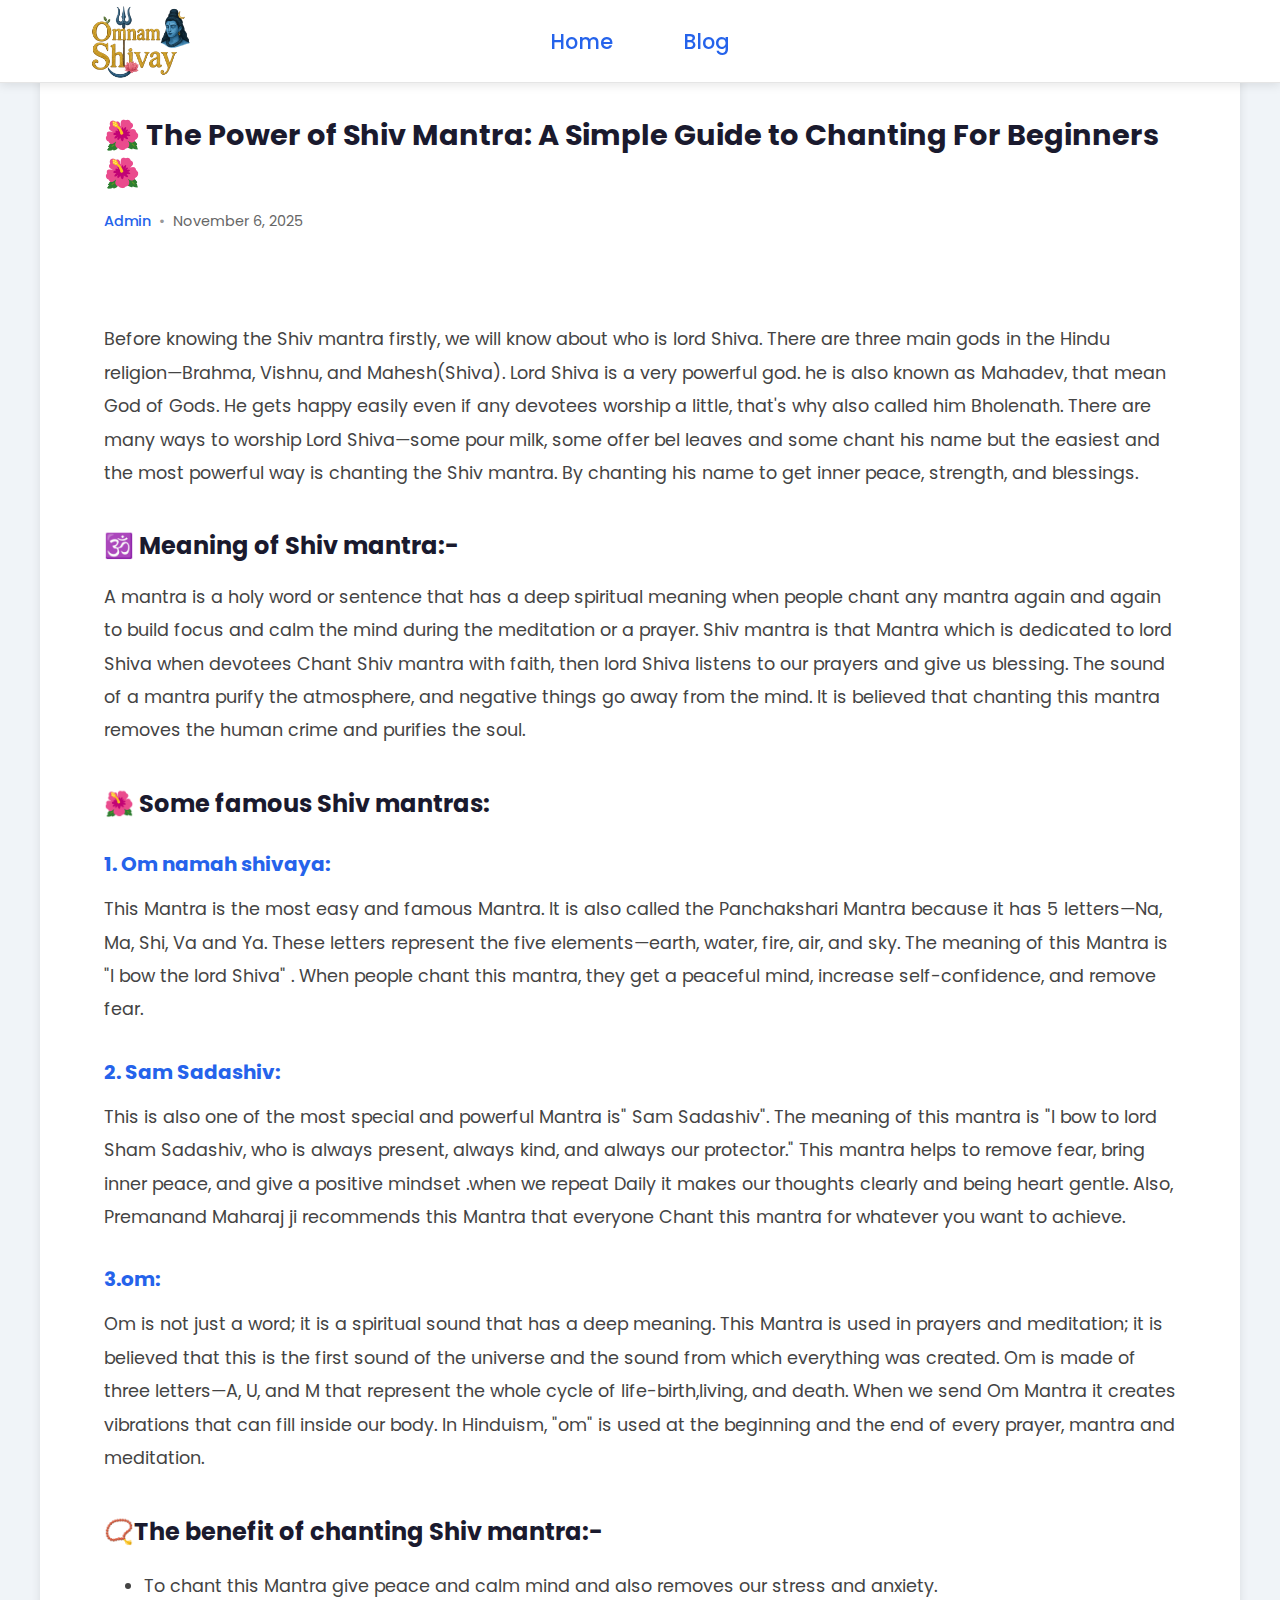
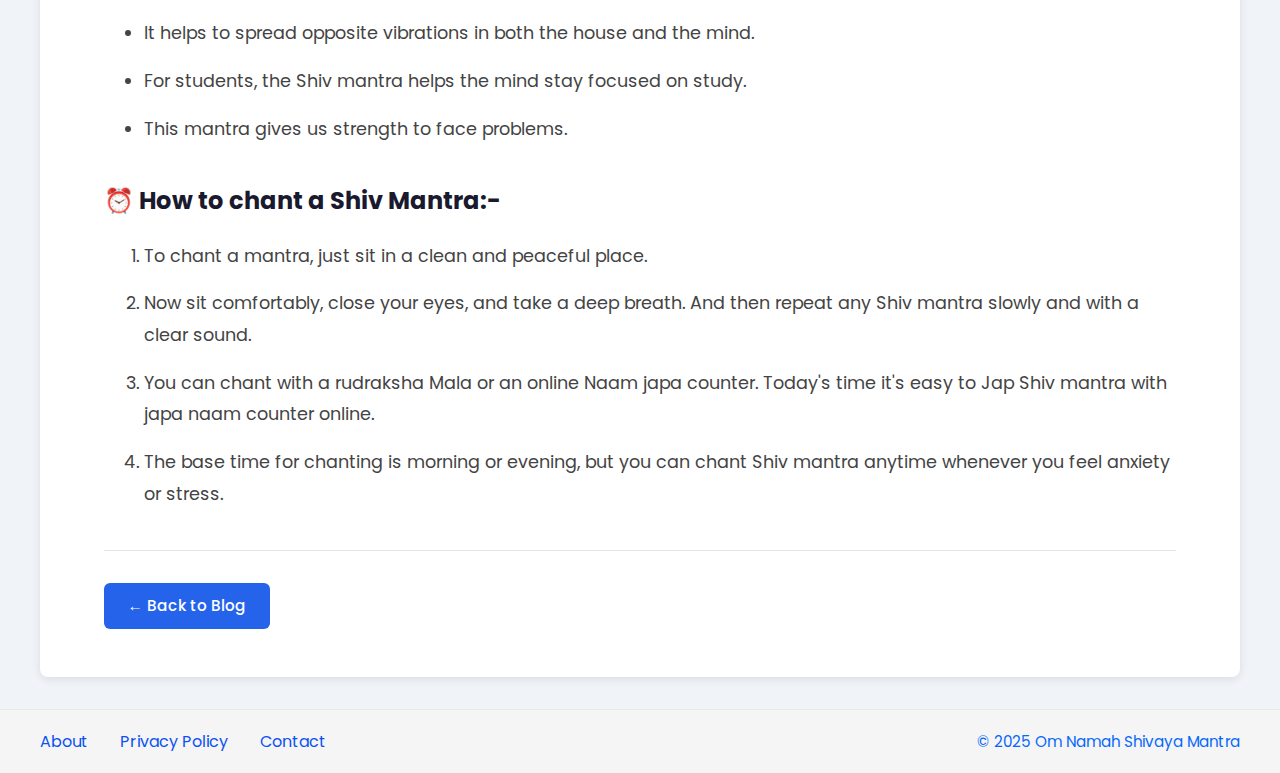
<file: articles/article-shiv-mantra.html>
<!DOCTYPE html>
<html lang="en">
<head>
	<meta charset="UTF-8">
	<meta name="viewport" content="width=device-width, initial-scale=1.0">
	<meta http-equiv="X-UA-Compatible" content="IE=edge">
	
	<!-- Primary Meta Tags -->
	<title>The Power of Shiv Mantra: A Simple Guide to Chanting For Beginners</title>
	<meta name="title" content="The Power of Shiv Mantra: A Simple Guide to Chanting For Beginners">
	<meta name="description" content="Learn about the power of Shiv Mantra chanting. Discover Om Namah Shivaya, Samb Sadashiv, and Om mantras. A complete beginner's guide to Shiva mantra japa meditation and its spiritual benefits.">
	<meta name="keywords" content="Shiva Mantra Jap Counter, Om Namah Shivaya Counter, Online Jap Counter, Shiva Mantra Counter, Om Chanting Counter, Sambh Sadashiv Jap Counter, Digital Mantra Counter, Shiva Chanting Tool, Daily Jap Tracker, Mantra Counting Website, Online Shiva Jap, Jap Counter App, Shiva Mantra Chanting, Om Namah Shivaya Japa, Maha Shiv Mantra Counter, Naam Jap counter, Digital shiva nam jaap counter">
	<meta name="robots" content="index, follow">
	<meta name="language" content="English">
	<meta name="author" content="omnamahshivaymantra.in">
	<meta name="revisit-after" content="7 days">
	
	<!-- Canonical URL -->
	<link rel="canonical" href="https://omnamahshivaymantra.in/articles/article-shiv-mantra.html">
	
	<!-- Open Graph / Facebook -->
	<meta property="og:type" content="article">
	<meta property="og:url" content="https://omnamahshivaymantra.in/articles/article-shiv-mantra.html">
	<meta property="og:title" content="The Power of Shiv Mantra: A Simple Guide to Chanting For Beginners">
	<meta property="og:description" content="Learn about the power of Shiv Mantra chanting. Discover Om Namah Shivaya, Samb Sadashiv, and Om mantras. A complete beginner's guide to Shiva mantra japa meditation and its spiritual benefits.">
	<meta property="og:image" content="https://omnamahshivaymantra.in/assets/images/OG Image.png">
	<meta property="og:image:width" content="1200">
	<meta property="og:image:height" content="630">
	<meta property="og:site_name" content="Shiva Mantra Jap Counter">
	<meta property="og:locale" content="en_US">
	<meta property="article:published_time" content="2025-11-06T00:00:00+00:00">
	<meta property="article:author" content="Admin">
	
	<!-- Twitter -->
	<meta name="twitter:card" content="summary_large_image">
	<meta name="twitter:url" content="https://omnamahshivaymantra.in/articles/article-shiv-mantra.html">
	<meta name="twitter:title" content="The Power of Shiv Mantra: A Simple Guide to Chanting For Beginners">
	<meta name="twitter:description" content="Learn about the power of Shiv Mantra chanting. Discover Om Namah Shivaya, Samb Sadashiv, and Om mantras. A complete beginner's guide to Shiva mantra japa meditation and its spiritual benefits.">
	<meta name="twitter:image" content="https://omnamahshivaymantra.in/assets/images/OG Image.png">
	
	<!-- Favicon -->
	<link rel="icon" type="image/png" href="../assets/images/LordShiva1.image.png">
	<link rel="apple-touch-icon" href="../assets/images/LordShiva1.image.png">
	
	<!-- Performance Optimization -->
	<link rel="preconnect" href="https://fonts.googleapis.com">
	<link rel="preconnect" href="https://fonts.gstatic.com" crossorigin>
	<link rel="dns-prefetch" href="https://fonts.googleapis.com">
	<link rel="dns-prefetch" href="https://fonts.gstatic.com">
	
	<!-- Stylesheets -->
	<link rel="stylesheet" href="../style.css">
	<link href="https://fonts.googleapis.com/css2?family=Poppins:wght@300;400;500;600;700&display=swap" rel="stylesheet">
	<link rel="sitemap" type="application/xml" href="../sitemap.xml">
	
	<!-- Schema.org JSON-LD -->
	<script type="application/ld+json">
	{
	  "@context": "https://schema.org",
	  "@type": "Article",
	  "headline": "The Power of Shiv Mantra: A Simple Guide to Chanting For Beginners",
	  "description": "Learn about the power of Shiv Mantra chanting. Discover Om Namah Shivaya, Samb Sadashiv, and Om mantras. A complete beginner's guide to Shiva mantra japa meditation and its spiritual benefits.",
	  "image": "https://omnamahshivaymantra.in/assets/images/OG Image.png",
	  "author": {
		"@type": "Person",
		"name": "Admin"
	  },
	  "publisher": {
		"@type": "Organization",
		"name": "Shiva Mantra Jap Counter",
		"logo": {
		  "@type": "ImageObject",
		  "url": "https://omnamahshivaymantra.in/assets/images/LordShiva1.image.png"
		}
	  },
	  "datePublished": "2025-11-06T00:00:00+00:00",
	  "dateModified": "2025-11-06T00:00:00+00:00",
	  "mainEntityOfPage": {
		"@type": "WebPage",
		"@id": "https://omnamahshivaymantra.in/articles/article-shiv-mantra.html"
	  }
	}
	</script>
	<script type="application/ld+json">
	{
	  "@context": "https://schema.org",
	  "@type": "WebSite",
	  "name": "Shiva Mantra Jap Counter",
	  "url": "https://omnamahshivaymantra.in/",
	  "description": "Welcome all Shiva devotees to Shiva Mantra Jaap Counter. This is a modern digital tool for daily chanting of Shiv mantras like: Om namah shivaya, Samb Sadashiv and Om."
	}
	</script>
	<script type="application/ld+json">
	{
	  "@context": "https://schema.org",
	  "@type": "Organization",
	  "name": "Shiva Mantra Jap Counter",
	  "url": "https://omnamahshivaymantra.in/",
	  "logo": "https://omnamahshivaymantra.in/assets/images/LordShiva1.image.png"
	}
	</script>
	<script type="application/ld+json">
	{
	  "@context": "https://schema.org",
	  "@type": "BreadcrumbList",
	  "itemListElement": [
		{
		  "@type": "ListItem",
		  "position": 1,
		  "name": "Home",
		  "item": "https://omnamahshivaymantra.in/"
		},
		{
		  "@type": "ListItem",
		  "position": 2,
		  "name": "Blog",
		  "item": "https://omnamahshivaymantra.in/blog.html"
		},
		{
		  "@type": "ListItem",
		  "position": 3,
		  "name": "The Power of Shiv Mantra",
		  "item": "https://omnamahshivaymantra.in/articles/article-shiv-mantra.html"
		}
	  ]
	}
	</script>
</head>
<body class="article-page">
	<!-- Navigation Header -->
	<nav class="nav-header">
		<div class="nav-overlay" id="navOverlay"></div>
		<div class="nav-container">
			<img src="../assets/images/Lordshiv.image.png" alt="Om Logo" class="logo-image">
			<button class="hamburger-menu" id="hamburgerMenu" aria-label="Menu">
				<span></span>
				<span></span>
				<span></span>
			</button>
			<div class="nav-links" id="navLinks">
				<a href="/" class="nav-link">Home</a>
				<a href="../blog.html" class="nav-link">Blog</a>
			</div>
		</div>
	</nav>

	<!-- Full Article Section -->
	<main class="main-container blog-section">
		<div class="blog-container">
			<article class="blog-article-card">
				<div class="blog-article-content">
					<h2 class="blog-article-title"><br>🌺 The Power of Shiv Mantra: A Simple Guide to Chanting For Beginners 🌺</h2>
					<div class="blog-article-meta">
						<span class="blog-author">Admin</span>
						<span class="blog-separator">•</span>
						<span class="blog-date">November 6, 2025</span>
					</div>
					<div class="blog-article-body">
						<p><br><br>Before knowing the Shiv mantra firstly, we will know about who is lord Shiva. There are three main gods in the Hindu religion—Brahma, Vishnu, and Mahesh(Shiva). Lord Shiva is a very powerful god. he is also known as Mahadev, that mean God of Gods. He gets happy easily even if any devotees worship a little, that's why also called him  Bholenath. There are many ways to worship Lord Shiva—some pour milk, some offer bel leaves and some chant his name but  the easiest and the most powerful way is chanting the Shiv mantra. By chanting his name to get inner peace, strength, and blessings.</p>

						<h3> 🕉️ Meaning of Shiv mantra:-</h3>
						<p>A mantra is a holy word or sentence that has a deep spiritual meaning when people chant any mantra again and again to build focus and calm the mind during the meditation or a prayer. Shiv mantra is that Mantra which is dedicated to lord Shiva when devotees Chant Shiv mantra with faith, then lord Shiva listens to our prayers and give us blessing. The sound of a mantra  purify the atmosphere, and negative things go away from the mind. It is believed that chanting this mantra removes the human crime and purifies the soul.</p>

						<h3> 🌺 Some famous Shiv mantras:</h3>
						
						<h4>1. Om namah shivaya:</h4>
						<p>This Mantra is the most easy and famous Mantra. It is also called the Panchakshari Mantra because it has 5 letters—Na, Ma, Shi, Va and Ya. These letters represent the five elements—earth, water, fire, air, and sky. The meaning of this Mantra is "I bow the lord Shiva" . When people chant  this mantra, they get a peaceful mind, increase self-confidence, and remove fear.</p>

						<h4>2. Sam Sadashiv:</h4>
						<p>This is also one of the most special and powerful Mantra is" Sam Sadashiv". The meaning of this mantra is "I bow to lord Sham Sadashiv, who is always present, always kind, and always our protector." This mantra helps to remove fear, bring inner peace, and give a positive mindset .when we repeat Daily it makes our thoughts clearly and being heart gentle. Also, Premanand Maharaj ji recommends this Mantra that everyone Chant this  mantra for whatever you want to achieve.</p>

						<h4>3.om:</h4>
						<p>Om is not just a word; it is a spiritual sound that has a deep meaning. This Mantra is used in prayers and meditation; it is believed that this is the first sound of the universe and the sound from which everything was created. Om is made of three letters—A, U, and M that represent the whole cycle of life-birth,living, and death. When we send Om Mantra it creates vibrations that can fill inside our body. In Hinduism, "om" is used at the beginning and the end of every prayer, mantra and meditation.</p>

						<h3> 📿The benefit of chanting Shiv mantra:-</h3>
						<ul>
							<li>To chant this Mantra give peace and calm mind and also removes our stress and anxiety.</li>
							<li>It helps to spread opposite vibrations in both the house and the mind.</li>
							<li>For students, the Shiv mantra helps the mind stay focused on study.</li>
							<li>This mantra gives us strength to face problems.</li>
						</ul>

						<h3> ⏰ How to chant a Shiv Mantra:-</h3>
						<ol>
							<li>To chant a mantra, just sit in a clean and peaceful place.</li>
							<li>Now sit comfortably, close your eyes, and take a deep breath. And then repeat any Shiv mantra slowly and with a clear sound.</li>
							<li>You can chant with a rudraksha Mala or an online Naam japa counter. Today's time it's easy to Jap Shiv mantra with japa naam counter online.</li>
							<li>The base time for chanting is morning or evening, but you can chant Shiv mantra anytime whenever you feel anxiety or stress.</li>
						</ol>
					</div>
					<div class="blog-article-footer">
						<a href="../blog.html" class="blog-back-btn">← Back to Blog</a>
					</div>
				</div>
			</article>
		</div>
	</main>

	<!-- Footer -->
	<footer class="site-footer">
		<div class="footer-content">
			<div class="footer-links">
				<a href="../about.html" class="footer-link">About</a>
				<a href="../privacy.html" class="footer-link">Privacy Policy</a>
				<a href="../contact.html" class="footer-link">Contact</a>
			</div>
			<div class="footer-copyright">
				© 2025 Om Namah Shivaya Mantra
			</div>
		</div>
	</footer>

	<script>
		// Simple navigation script for hamburger menu + active states
		document.addEventListener('DOMContentLoaded', () => {
			const hamburgerMenu = document.getElementById('hamburgerMenu');
			const navLinks = document.getElementById('navLinks');
			const navOverlay = document.getElementById('navOverlay');
			if (hamburgerMenu && navLinks) {
				hamburgerMenu.addEventListener('click', () => {
					hamburgerMenu.classList.toggle('active');
					navLinks.classList.toggle('active');
					if (navOverlay) {
						navOverlay.classList.toggle('active');
					}
				});
				if (navOverlay) {
					navOverlay.addEventListener('click', () => {
						if (window.innerWidth <= 768) {
							hamburgerMenu.classList.remove('active');
							navLinks.classList.remove('active');
							navOverlay.classList.remove('active');
						}
					});
				}
			}

			// Active state handling for navbar Home / Blog
			const navItems = document.querySelectorAll('.nav-link, .nav-item');
			navItems.forEach(item => {
				item.addEventListener('click', () => {
					navItems.forEach(link => link.classList.remove('active'));
					item.classList.add('active');
				});
			});

			// Active state handling for footer tabs (About / Privacy / Contact)
			const footerItems = document.querySelectorAll('.footer-link');
			footerItems.forEach(item => {
				item.addEventListener('click', () => {
					footerItems.forEach(link => link.classList.remove('active'));
					item.classList.add('active');
				});
			});
		});
	</script>
</body>
</html>
</file>
<file: style.css>
/* Reset and Base Styles */
* {
    margin: 0;
    padding: 0;
    box-sizing: border-box;
}

body {
    font-family: 'Poppins', sans-serif;
    background: linear-gradient(135deg, #0a0a0a 0%, #1a1a2e 25%, #16213e 50%, #0f3460 75%, #0a0a0a 100%);
    min-height: 100vh;
    color: #ffffff;
    overflow-x: hidden;
    position: relative;
    display: flex;
    flex-direction: column;
}

/* Respect device notches and safe areas on mobile */
@supports (padding-top: env(safe-area-inset-top)) {
    body {
        padding-top: env(safe-area-inset-top);
    }
}

/* Navigation Header */
.nav-header {
    position: fixed;
    top: 0;
    left: 0;
    right: 0;
    background: #ffffff;
    border-bottom: 1px solid rgba(0, 0, 0, 0.1);
    z-index: 2000;
    box-shadow: 0 2px 10px rgba(0, 0, 0, 0.1);
    min-height: 80px;
}

.nav-container {
    max-width: 1200px;
    margin: 0 auto;
    padding: 1rem 2rem;
    display: flex;
    align-items: center;
    justify-content: center;
    gap: 2rem;
    position: relative;
    min-height: 80px;
}

/* Logo Image */
.logo-image {
    position: absolute;
    left: 2rem;
    height: 140px;
    width: auto;
    object-fit: contain;
    z-index: 2002;
}

/* Hamburger Menu Button */
.hamburger-menu {
    display: none;
    flex-direction: column;
    background: transparent;
    border: none;
    cursor: pointer;
    padding: 0.5rem;
    gap: 5px;
    z-index: 2001;
    position: absolute;
    right: 1rem;
    align-items: center;
    justify-content: center;
    width: 40px;
    height: 40px;
}

.hamburger-menu span {
    width: 25px;
    height: 3px;
    background: #2563eb;
    border-radius: 3px;
    transition: all 0.3s ease;
    display: block;
}

.hamburger-menu::after {
    content: '';
    display: none;
}

.hamburger-menu.active span {
    display: none;
}

.hamburger-menu.active::after {
    content: '✕';
    font-size: 28px;
    color: #e74c3c;
    font-weight: bold;
    line-height: 1;
    display: block;
    transition: all 0.3s ease;
}


.site-name {
    font-size: 0.9rem;
    color: rgba(0, 0, 0, 0.7);
    font-weight: 400;
    white-space: nowrap;
    position: absolute;
    left: 2rem;
}

.nav-links {
    color: #eaf1f8;
    display: flex;
    align-items: center;
    gap: 2rem;
    flex-wrap: wrap;
    justify-content: center;
}

.nav-link {
    color: #2563eb;
    text-decoration: none;
    padding: 0.6rem 1.2rem;
    border-radius: 4px;
    font-size: 1.3rem;
    font-weight: 500;
    transition: all 0.3s ease;
    white-space: nowrap;
    cursor: pointer;
}

.nav-link:hover {
    color: #ffffff;
    background: #d86b1d;
    transform: translateY(-1px);
    box-shadow: 0 2px 8px rgba(37, 99, 235, 0.3);
}

.nav-link:active {
    transform: translateY(0);
    background: #1d4ed8;
}

.nav-link.active {
    background: #d86b1d;
    color: #ffffff;
    font-weight: 500;
    font-size: 1.3rem;
}

.nav-link.active:hover {
    background: #d86b1d;
    color: #ffffff;
    transform: translateY(-1px);
    box-shadow: 0 2px 8px rgba(37, 99, 235, 0.3);
}

.nav-link.active:focus {
    background: #d86b1d;
    color: #ffffff;
    outline: none;
}

.nav-link:focus {
    outline: none;
}

.nav-link:focus-visible {
    outline: 2px solid #2563eb;
    outline-offset: 2px;
}

/* Audio Control Button */
.audio-control-btn {
    position: fixed !important;
    top: 90px;
    left: 20px;
    background: rgba(255, 255, 255, 0.1);
    backdrop-filter: blur(10px);
    border: 1px solid rgba(255, 255, 255, 0.2);
    border-radius: 50%;
    width: 50px;
    height: 50px;
    display: flex;
    align-items: center;
    justify-content: center;
    font-size: 1.5rem;
    color: #ffffff;
    cursor: pointer;
    transition: all 0.3s ease;
    box-shadow: 0 4px 15px rgba(0, 0, 0, 0.3);
    z-index: 1000;
}

.audio-control-btn:hover {
    background: rgba(255, 255, 255, 0.2);
    transform: scale(1.1);
    box-shadow: 0 6px 20px rgba(0, 0, 0, 0.4);
}

.audio-control-btn:active {
    transform: scale(0.95);
}

/* Audio Control Button - Section 2 Style (matches section 1 background) */
body.in-section2 .audio-control-btn {
    background: linear-gradient(135deg, #0a0a0a 0%, #1a1a2e 25%, #16213e 50%, #0f3460 75%, #0a0a0a 100%);
    border: 1px solid rgba(255, 255, 255, 0.3);
    box-shadow: 0 4px 15px rgba(0, 0, 0, 0.5);
}

body.in-section2 .audio-control-btn:hover {
    background: linear-gradient(135deg, #1a1a2e 0%, #16213e 25%, #0f3460 50%, #1a1a2e 75%, #0a0a0a 100%);
    box-shadow: 0 6px 20px rgba(0, 0, 0, 0.6);
}

/* Mantra Selector Button */
.mantra-selector-btn {
    position: fixed !important;
    top: 90px;
    right: 20px; /* Move to right corner */
    background: rgba(255, 255, 255, 0.1);
    backdrop-filter: blur(10px);
    border: 1px solid rgba(255, 255, 255, 0.2);
    border-radius: 12px; /* Box/pill shape */
    height: 50px;
    padding: 0 14px; /* Box padding */
    display: flex;
    align-items: center;
    gap: 10px;
    font-size: 0.95rem;
    color: #ffffff;
    cursor: pointer;
    transition: all 0.3s ease;
    box-shadow: 0 4px 15px rgba(0, 0, 0, 0.3);
    z-index: 1000;
}

.mantra-selector-btn:hover {
    background: rgba(255, 255, 255, 0.2);
    transform: translateY(-1px);
    box-shadow: 0 6px 20px rgba(0, 0, 0, 0.4);
}

.mantra-selector-btn:active {
    transform: translateY(0);
}

/* Mantra Selector Button - Section 2 Style (matches section 1 background) */
body.in-section2 .mantra-selector-btn {
    background: linear-gradient(135deg, #0a0a0a 0%, #1a1a2e 25%, #16213e 50%, #0f3460 75%, #0a0a0a 100%);
    border: 1px solid rgba(255, 255, 255, 0.3);
    box-shadow: 0 4px 15px rgba(0, 0, 0, 0.5);
}

body.in-section2 .mantra-selector-btn:hover {
    background: linear-gradient(135deg, #1a1a2e 0%, #16213e 25%, #0f3460 50%, #1a1a2e 75%, #0a0a0a 100%);
    box-shadow: 0 6px 20px rgba(0, 0, 0, 0.6);
}

/* Mantra selector content */
.mantra-selector-label {
    font-weight: 600;
    white-space: nowrap;
}

.mantra-selector-arrow {
    font-size: 1rem;
    opacity: 0.9;
}

/* Header Styles */
.header {
    text-align: center;
    padding: 2rem 1rem 1rem;
    padding-top: 5rem; /* Add space for nav header */
    position: relative;
    z-index: 1;
}

.main-title {
    font-size: 2.2rem;
    font-weight: 700;
    margin-bottom: 1rem;
    margin-top: 1.8rem;
    display: flex;
    align-items: center;
    justify-content: center;
    gap: 0.5rem;
}

/* Larger Spiritual Blog heading only on blog page */
.blog-page .main-title {
    font-size: 2.8rem;
}

.title-text {
    background: linear-gradient(45deg, #ffd700, #ffed4e, #ffd700);
    background-size: 200% 200%;
    -webkit-background-clip: text;
    -webkit-text-fill-color: transparent;
    background-clip: text;
    animation: gradientShift 3s ease-in-out infinite;
    text-shadow: 0 0 20px rgba(255, 215, 0, 0.3);
}

.namaste-emoji {
    font-size: 2.5rem;


}

@keyframes gradientShift {
    0%, 100% {
        background-position: 0% 50%;
    }
    50% {
        background-position: 100% 50%;
    }
}

@keyframes emojiGlow {
    0% {
        filter: drop-shadow(0 0 10px rgba(255, 215, 0, 0.8));
        transform: scale(1);
    }
    100% {
        filter: drop-shadow(0 0 20px rgba(255, 215, 0, 1));
        transform: scale(1.05);
    }
}

.timer-section {
    display: flex;
    align-items: center;
    justify-content: center;
    gap: 0.5rem;
    margin-top: 1rem;
}

.timer-icon {
    font-size: 1.2rem;
}

.timer-display {
    font-size: 1.1rem;
    font-weight: 600;
    color: #ffffff;
    background: rgba(255, 255, 255, 0.1);
    padding: 0.3rem 0.8rem;
    border-radius: 15px;
    backdrop-filter: blur(10px);
    display: inline-flex;
    align-items: center;
}

.timer-display::before {
    content: '⏱️';
    margin-right: 0.4rem;
    font-size: 1.1rem;
}

.timer-control-btn {
    background: rgba(255, 255, 255, 0.1);
    backdrop-filter: blur(10px);
    border: 1px solid rgba(255, 255, 255, 0.2);
    border-radius: 50%;
    width: 40px;
    height: 40px;
    display: flex;
    align-items: center;
    justify-content: center;
    font-size: 1.2rem;
    color: #ffffff;
    cursor: pointer;
    transition: all 0.3s ease;
    box-shadow: 0 2px 10px rgba(0, 0, 0, 0.2);
}

.timer-control-btn:hover {
    background: rgba(255, 255, 255, 0.2);
    transform: scale(1.1);
    box-shadow: 0 4px 15px rgba(0, 0, 0, 0.3);
}

.timer-control-btn:active {
    transform: scale(0.95);
}

/* Main Container */
.main-container {
    display: flex;
    flex-direction: column;
    align-items: center;
    padding: 2rem 1rem;
    position: relative;
    z-index: 1;
    gap: 2rem;
    min-height: calc(100vh - 200px);
}

/* Blog Section */
.blog-container {
    width: 100%;
    max-width: 1200px;
    padding: 2rem 1rem;
}

/* Article Page Specific Styles - White Container */
body.article-page .blog-section {
    background: #f0f4f8;
    min-height: calc(100vh - 200px);
    padding: 2rem 0.5rem;
}

body.article-page .blog-container {
    max-width: 95%;
    width: 95%;
    margin: 0 auto;
    background: #ffffff;
    border-radius: 8px;
    box-shadow: 0 2px 10px rgba(0, 0, 0, 0.1);
    padding: 0;
    overflow: hidden;
}

.blog-title {
    font-size: 2.2rem;
    font-weight: 700;
    color: #ffd700;
    text-align: center;
    margin-bottom: 2rem;
    text-shadow: 0 0 20px rgba(255, 215, 0, 0.5);
}

.blog-content {
    color: #ffffff;
}

.blog-text {
    font-size: 1.1rem;
    line-height: 1.6;
    margin-bottom: 2rem;
    text-align: center;
    color: rgba(255, 255, 255, 0.9);
}

.about-section .blog-text {
    text-align: justify;
    margin-top: 1.5rem;
    margin-bottom: 2.5rem;
    padding: 0 1rem;
}

.about-section .blog-posts {
    margin-top: 2rem;
}

.contact-section {
    margin-top: 6rem;
}

.blog-posts {
    display: grid;
    grid-template-columns: repeat(3, 1fr);
    gap: 2rem;
}

.blog-post-card {
    background: rgba(255, 255, 255, 0.1);
    backdrop-filter: blur(10px);
    border-radius: 15px;
    padding: 1.5rem;
    border: 1px solid rgba(255, 255, 255, 0.2);
    transition: all 0.3s ease;
    cursor: pointer;
}

.blog-post-card:hover {
    background: rgba(255, 255, 255, 0.15);
    transform: translateY(-2px);
    box-shadow: 0 4px 15px rgba(0, 0, 0, 0.3);
}

.blog-post-title {
    font-size: 1.3rem;
    font-weight: 600;
    color: #ffd700;
    margin-bottom: 0.8rem;
}

.blog-post-excerpt {
    font-size: 1rem;
    line-height: 1.6;
    color: rgba(255, 255, 255, 0.8);
}

/* Blog Card Preview (Gallery Style - for listing page) */
.blog-card-preview {
    background: #ffffff;
    border-radius: 12px;
    overflow: hidden;
    box-shadow: 0 4px 20px rgba(0, 0, 0, 0.1);
    transition: all 0.3s ease;
    cursor: pointer;
    display: flex;
    flex-direction: column;
    height: 100%;
}

.blog-card-preview:hover {
    box-shadow: 0 8px 30px rgba(0, 0, 0, 0.15);
    transform: translateY(-4px);
}

.blog-card-image {
    width: 100%;
    height: 320px;
    overflow: hidden;
    background: linear-gradient(135deg, #667eea 0%, #764ba2 100%);
    position: relative;
    flex-shrink: 0;
}

.blog-card-img {
    width: 100%;
    height: 100%;
    object-fit: cover;
    object-position: center 25%;
    display: block;
}

.blog-card-img-bottom {
    object-position: center top;
}

/* Taller images for blog cards on mobile devices */
@media (max-width: 600px) {
    .blog-card-preview:nth-child(1) .blog-card-image,
    .blog-card-preview:nth-child(2) .blog-card-image,
    .blog-card-preview:nth-child(3) .blog-card-image {
        height: 380px;
    }
}

.blog-card-content {
    padding: 1.25rem 1.5rem 1.5rem;
    display: flex;
    flex-direction: column;
    flex-grow: 1;
}

.blog-card-title {
    font-size: 1.35rem;
    font-weight: 700;
    color: #1a1a2e;
    margin-bottom: 0.6rem;
    line-height: 1.3;
    display: -webkit-box;
    -webkit-line-clamp: 2;
    -webkit-box-orient: vertical;
    overflow: hidden;
    text-overflow: ellipsis;
}

.blog-card-meta {
    display: flex;
    align-items: center;
    gap: 0.5rem;
    margin-bottom: 0.8rem;
    font-size: 0.85rem;
    color: #666;
}

.blog-card-author {
    font-weight: 500;
    color: #2563eb;
}

.blog-card-separator {
    color: #999;
}

.blog-card-date {
    color: #666;
}

.blog-card-excerpt {
    font-size: 0.9rem;
    line-height: 1.6;
    color: #444;
    margin-bottom: 1rem;
    display: -webkit-box;
    -webkit-line-clamp: 3;
    -webkit-box-orient: vertical;
    overflow: hidden;
    text-overflow: ellipsis;
    flex-grow: 1;
}

.blog-read-more-btn {
    display: inline-block;
    padding: 0.4rem 0.9rem;
    background: #2563eb;
    color: #ffffff;
    text-decoration: none;
    border-radius: 5px;
    font-weight: 500;
    font-size: 0.8rem;
    transition: all 0.3s ease;
    margin-top: auto;
    align-self: flex-start;
}

.blog-read-more-btn:hover {
    background: #1d4ed8;
    transform: translateY(-2px);
    box-shadow: 0 4px 12px rgba(37, 99, 235, 0.3);
}

/* Blog Article Cards (Full Article Style) */
.blog-article-card {
    background: transparent;
    border-radius: 0;
    overflow: hidden;
    box-shadow: none;
    margin-bottom: 0;
    transition: none;
}

body.article-page .blog-article-card {
    background: transparent;
    border-radius: 0;
    box-shadow: none;
    margin-bottom: 0;
}

.blog-article-card:hover {
    box-shadow: none;
    transform: none;
}

.blog-article-image {
    width: 100%;
    height: 300px;
    overflow: hidden;
    background: linear-gradient(135deg, #667eea 0%, #764ba2 100%);
    position: relative;
}

body.article-page .blog-article-image {
    border-radius: 0;
}

.blog-image-placeholder {
    width: 100%;
    height: 100%;
    display: flex;
    align-items: center;
    justify-content: center;
    background: linear-gradient(135deg, #ff6b35 0%, #f7931e 50%, #ffd700 100%);
}

.blog-image-icon {
    font-size: 6rem;
    opacity: 0.8;
    animation: pulse 3s ease-in-out infinite;
}

.blog-card-image .blog-image-icon {
    font-size: 5rem;
}

@keyframes pulse {
    0%, 100% {
        transform: scale(1);
        opacity: 0.8;
    }
    50% {
        transform: scale(1.1);
        opacity: 1;
    }
}

.blog-article-content {
    padding: 2rem;
}

body.article-page .blog-article-content {
    padding: 3rem 4rem;
}

@media (max-width: 768px) {
    body.article-page .blog-article-content {
        padding: 2.5rem 2.5rem;
    }
    
    body.article-page .blog-article-title {
        font-size: 1.7rem;
        line-height: 1.3;
    }
    
    body.article-page .blog-article-body {
        font-size: 1.05rem;
    }
    
    body.article-page .blog-article-body h3 {
        font-size: 1.4rem;
        font-weight: 700;
        line-height: 1.3;
    }
    
    body.article-page .blog-article-body h4 {
        font-size: 1.2rem;
        font-weight: 700;
        line-height: 1.3;
    }
}

@media (max-width: 480px) {
    body.article-page .blog-article-content {
        padding: 2rem 1.5rem;
    }
    
    body.article-page .blog-article-title {
        font-size: 1.5rem;
        line-height: 1.3;
    }
    
    body.article-page .blog-article-body {
        font-size: 1rem;
    }
    
    body.article-page .blog-article-body h3 {
        font-size: 1.3rem;
        font-weight: 700;
        line-height: 1.3;
    }
    
    body.article-page .blog-article-body h4 {
        font-size: 1.15rem;
        font-weight: 700;
        line-height: 1.3;
    }
}

.blog-article-title {
    font-size: 1.8rem;
    font-weight: 700;
    color: #1a1a2e;
    margin-bottom: 1rem;
    line-height: 1.3;
}

body.article-page .blog-article-title {
    font-size: 1.8rem;
    margin-bottom: 1.2rem;
    line-height: 1.3;
}

.blog-article-meta {
    display: flex;
    align-items: center;
    gap: 0.5rem;
    margin-bottom: 1.5rem;
    font-size: 0.9rem;
    color: #666;
}

.blog-author {
    font-weight: 500;
    color: #2563eb;
}

.blog-separator {
    color: #999;
}

.blog-date {
    color: #666;
}

.blog-article-body {
    color: #333;
    line-height: 1.8;
    font-size: 1rem;
}

body.article-page .blog-article-body {
    font-size: 1.1rem;
    line-height: 1.9;
}

.blog-article-body h3 {
    font-size: 1.4rem;
    font-weight: 600;
    color: #1a1a2e;
    margin-top: 2rem;
    margin-bottom: 1rem;
}

body.article-page .blog-article-body h3 {
    font-size: 1.5rem;
    font-weight: 700;
    margin-top: 2.5rem;
    margin-bottom: 1.2rem;
    line-height: 1.3;
}

.blog-article-body h3:first-of-type {
    margin-top: 0;
}

.blog-article-body h4 {
    font-size: 1.2rem;
    font-weight: 600;
    color: #2563eb;
    margin-top: 1.5rem;
    margin-bottom: 0.8rem;
}

body.article-page .blog-article-body h4 {
    font-size: 1.25rem;
    font-weight: 700;
    margin-top: 2rem;
    margin-bottom: 1rem;
    line-height: 1.3;
}

.blog-article-body p {
    margin-bottom: 1rem;
    color: #444;
}

body.article-page .blog-article-body p {
    margin-bottom: 1.2rem;
    font-size: 1.1rem;
}

.blog-article-body ul,
.blog-article-body ol {
    margin: 1rem 0;
    padding-left: 2rem;
    color: #444;
}

body.article-page .blog-article-body ul,
body.article-page .blog-article-body ol {
    margin: 1.5rem 0;
    padding-left: 2.5rem;
    font-size: 1.1rem;
}

.blog-article-body li {
    margin-bottom: 0.8rem;
    line-height: 1.7;
}

body.article-page .blog-article-body li {
    margin-bottom: 1rem;
    line-height: 1.8;
}

.blog-article-body strong {
    color: #1a1a2e;
    font-weight: 600;
}

.blog-article-footer {
    margin-top: 2.5rem;
    padding-top: 2rem;
    border-top: 1px solid #e5e5e5;
}

.blog-back-btn {
    display: inline-block;
    padding: 0.7rem 1.5rem;
    background: #2563eb;
    color: #ffffff;
    text-decoration: none;
    border-radius: 6px;
    font-weight: 500;
    font-size: 0.95rem;
    transition: all 0.3s ease;
}

.blog-back-btn:hover {
    background: #1d4ed8;
    transform: translateY(-2px);
    box-shadow: 0 4px 12px rgba(37, 99, 235, 0.3);
}

/* Progress Circle */
.progress-circle-container {
    position: relative;
    margin-bottom: 1rem;
}

.progress-circle {
    position: relative;
    width: 250px;
    height: 250px;
}

.progress-ring {
    transform: rotate(-90deg);
    width: 250px;
    height: 250px;
}

.progress-ring-background {
    stroke: rgba(255, 165, 0, 0.15);
    stroke-width: 10;
    fill: transparent;
    stroke-linecap: round;
    stroke-linejoin: round;
    vector-effect: non-scaling-stroke;
}

.progress-ring-circle {
    stroke-dasharray: 706.86;
    stroke-dashoffset: 706.86;
    transition: stroke-dashoffset 0.5s ease-in-out;
    stroke-linecap: round;
    stroke-linejoin: round;
    stroke: #1cec61;
    vector-effect: non-scaling-stroke;
}

.circle-content {
    position: absolute;
    top: 50%;
    left: 50%;
    transform: translate(-50%, -50%);
    text-align: center;
}

.jap-count {
    font-size: 3rem;
    font-weight: 700;
    color: #ffd700;
    text-shadow: 0 0 20px rgba(255, 215, 0, 0.5);
    line-height: 1;
}

.jap-total {
    margin-top: 6px;
    font-size: 0.95rem;
    font-weight: 600;
    color: rgba(255, 255, 255, 0.8);
    letter-spacing: 1px;
}

/* Info Cards */
.info-cards {
    display: flex;
    gap: 1rem;
    margin-bottom: 1rem;
    flex-wrap: wrap;
    justify-content: center;
}

.info-card {
    background: rgba(255, 255, 255, 0.1);
    backdrop-filter: blur(10px);
    border-radius: 15px;
    padding: 1rem;
    text-align: center;
    width: 90px;
    min-width: 130px;
    max-width: 130px;
    border: 1px solid rgba(255, 255, 255, 0.2);
    transition: all 0.3s ease;
    display: flex;
    flex-direction: column;
    align-items: center;
    justify-content: center;
}

.info-card:hover {
    background: rgba(255, 255, 255, 0.15);
    transform: translateY(-2px);
}

.card-icon {
    font-size: 1.5rem;
    margin-bottom: 0.5rem;
    display: block;
}

.card-icon.pink {
    color: #ff69b4;
}

.card-icon.purple {
    color: #8a2be2;
}

.card-icon.blue {
    color: #00bfff;
}

.card-label {
    font-size: 0.8rem;
    color: #b8c5d6;
    font-weight: 400;
    margin-bottom: 0.3rem;
}

.card-value {
    font-size: 1.2rem;
    font-weight: 600;
    color: #ffffff;
}

/* Control Buttons */
.control-buttons {
    display: flex;
    flex-direction: column;
    gap: 1rem;
    align-items: center;
}

.main-buttons {
    display: flex;
    gap: 1rem;
    align-items: center;
}

.reset-btn {
    background: linear-gradient(45deg, #e74c3c, #c0392b);
    border: none;
    border-radius: 25px;
    padding: 1rem 2rem;
    font-family: 'Poppins', sans-serif;
    font-weight: 600;
    font-size: 1.1rem;
    color: white;
    cursor: pointer;
    transition: all 0.3s ease;
    box-shadow: 0 4px 15px rgba(231, 76, 60, 0.3);
    min-width: 120px;
}

.reset-btn:hover {
    transform: translateY(-2px);
    box-shadow: 0 6px 20px rgba(231, 76, 60, 0.5);
}

.reset-btn:active {
    transform: translateY(0);
}

.fullscreen-btn {
    background: rgba(255, 255, 255, 0.1);
    backdrop-filter: blur(10px);
    border: 1px solid rgba(255, 255, 255, 0.2);
    border-radius: 15px;
    padding: 0.8rem 1.5rem;
    font-family: 'Poppins', sans-serif;
    font-weight: 400;
    font-size: 0.9rem;
    color: #ffffff;
    cursor: pointer;
    transition: all 0.3s ease;
}

.fullscreen-btn:hover {
    background: rgba(255, 255, 255, 0.2);
    transform: translateY(-2px);
}

/* Data Analysis Section */
.data-analysis-section {
    width: 100%;
    max-width: 520px; /* wider */
    margin-top: 1rem;
    padding: 1rem; /* tighter padding to reduce height */
    background: #ffffff; /* White background as requested */
    color: #111827; /* Dark text for contrast */
    border-radius: 16px;
    border: 1px solid rgba(17, 24, 39, 0.1); /* subtle gray */
    box-shadow: 0 6px 20px rgba(0, 0, 0, 0.15);
}

.data-analysis-title {
    font-size: 1.15rem;
    font-weight: 700;
    color: #0f3460; /* Deep blue for readability on white */
    text-align: center;
    margin-bottom: 0.6rem; /* reduce vertical space */
}

.mantra-data-table {
    width: 100%;
    border-collapse: collapse;
    margin-top: 0.5rem;
}

.mantra-data-table thead {
    background: #f3f4f6; /* light gray header */
    border-radius: 10px 10px 0 0;
}

.mantra-data-table th {
    padding: 0.6rem; /* reduce height */
    text-align: left;
    font-weight: 600;
    font-size: 0.9rem;
    color: #1f2937; /* slate-800 */
    border-bottom: 2px solid #e5e7eb; /* light gray */
}

.mantra-data-table th:last-child {
    text-align: right;
}

.mantra-data-table tbody tr {
    border-bottom: 1px solid #e5e7eb; /* light gray */
    transition: all 0.3s ease;
}

.mantra-data-table tbody tr:hover {
    background: #f9fafb; /* subtle light */
}

.mantra-data-table tbody tr:last-child {
    border-bottom: none;
}

.mantra-data-table td {
    padding: 0.6rem; /* reduce height */
    font-size: 0.95rem;
    color: #374151; /* slate-700 */
}

.mantra-data-table td:first-child {
    font-weight: 600;
    color: #111827; /* near-black for row label */
}

.mantra-data-table td:last-child {
    text-align: right;
    font-weight: 700;
    color: #0f3460; /* deep blue value */
    font-size: 1rem;
}

/* Completion Animation */
.jap-count.completed {
    animation: celebration 1s ease-in-out;
    color: #f39c12;
}

@keyframes celebration {
    0% {
        transform: scale(1);
    }
    50% {
        transform: scale(1.2);
        color: #f39c12;
    }
    100% {
        transform: scale(1);
    }
}

/* Flower burst for 108 completion */
.flower {
    position: absolute;
    left: 50%;
    top: 50%;
    transform: translate(-50%, -50%);
    pointer-events: none;
    filter: drop-shadow(0 2px 6px rgba(0,0,0,0.35));
    animation: flower-rise var(--duration, 1400ms) ease-out forwards;
}

@keyframes flower-rise {
    0% {
        opacity: 1;
        transform: translate(calc(-50% + var(--x0, 0px)), calc(-50% + var(--y0, 0px))) scale(0.9) rotate(0deg);
    }
    100% {
        opacity: 0;
        transform: translate(calc(-50% + calc(var(--x0, 0px) + var(--dx, 0px))), calc(-50% + calc(var(--y0, 0px) + var(--dy, -160px)))) scale(1.1) rotate(360deg);
    }
}

/* Flower/Leaf/Bead items spreading from circle */
.flower-item {
    position: fixed;
    pointer-events: none;
    animation: flower-spread var(--duration, 1500ms) ease-out forwards;
    transform-origin: center;
}

@keyframes flower-spread {
    0% {
        opacity: 1;
        transform: translate(var(--start-x, 0px), var(--start-y, 0px)) scale(0.8) rotate(0deg);
    }
    20% {
        opacity: 1;
        transform: translate(var(--mid-x, 0px), var(--mid-y, 0px)) scale(1) rotate(180deg);
    }
    40% {
        opacity: 0.8;
        transform: translate(var(--mid2-x, 0px), var(--mid2-y, 0px)) scale(1.1) rotate(270deg);
    }
    60% {
        opacity: 0.5;
        transform: translate(var(--mid3-x, 0px), var(--mid3-y, 0px)) scale(1.2) rotate(315deg);
    }
    100% {
        opacity: 0;
        transform: translate(var(--end-x, 0px), var(--end-y, 0px)) scale(1.3) rotate(360deg);
    }
}

/* Mantra name spreading upward animation */
.mantra-spread-item {
    animation: mantra-spread-up var(--duration, 2000ms) ease-in-out forwards;
    will-change: transform, opacity, filter;
}

@keyframes mantra-spread-up {
    0% {
        opacity: 1;
        transform: translate(-50%, -50%) translate(0, 0) scale(1);
        filter: blur(0px);
    }
    100% {
        opacity: 0;
        transform: translate(-50%, -50%) translate(var(--end-x, 0px), var(--end-y, 0px)) scale(1.3);
        filter: blur(2px);
    }
}

/* Responsive Design */
@media (max-width: 768px) {
    .nav-header {
        min-height: 70px;
    }
    
    .nav-container {
        padding: 0.7rem 1rem;
        justify-content: flex-start;
        position: relative;
        min-height: 70px;
    }
    
    .logo-image {
        height: 120px;
        left: 2rem;
    }
    
    .hamburger-menu {
        display: flex;
        left: auto;
        right: 1rem;
    }
    
    .site-name {
        font-size: 0.8rem;
        position: static;
        align-self: center;
    }
    
    /* Overlay backdrop */
    .nav-overlay {
        display: none;
        position: fixed;
        top: 0;
        left: 0;
        width: 100%;
        height: 100vh;
        background: rgba(0, 0, 0, 0.5);
        z-index: 1999;
        opacity: 0;
        transition: opacity 0.3s ease;
    }
    
    .nav-overlay.active {
        display: block;
        opacity: 1;
    }
    
    .nav-links {
        position: fixed;
        top: 0;
        right: -100%;
        left: auto;
        width: 280px;
        height: 100vh;
        background: #ffffff;
        flex-direction: column;
        align-items: flex-start;
        justify-content: flex-start;
        padding: 4rem 2rem 2rem;
        gap: 0;
        box-shadow: -2px 0 15px rgba(0, 0, 0, 0.2);
        transition: right 0.3s ease;
        z-index: 2000;
        overflow-y: auto;
    }
    
    .nav-links.active {
        right: 0;
        left: auto;
    }
    
    .nav-link {
        padding: 1rem 1.2rem;
        font-size: 1.1rem;
        width: 100%;
        text-align: left;
        border-radius: 8px;
        margin-bottom: 0.5rem;
    }
    
    .nav-link:hover {
        background: #d86b1d;
        transform: none;
    }
    
    .audio-control-btn {
        position: fixed !important;
        top: 80px;
        left: 15px !important;
        width: 45px;
        height: 45px;
        font-size: 1.3rem;
        z-index: 1000;
    }
    
    /* Audio Control Button - Section 2 Style (mobile) */
    body.in-section2 .audio-control-btn {
        background: linear-gradient(135deg, #0a0a0a 0%, #1a1a2e 25%, #16213e 50%, #0f3460 75%, #0a0a0a 100%);
        border: 1px solid rgba(255, 255, 255, 0.3);
    }
    
    .mantra-selector-btn {
        position: fixed !important;
        top: 80px;
        right: 15px !important;
        height: 45px;
        font-size: 0.9rem;
        padding: 0 12px;
        gap: 8px;
        z-index: 1000;
    }
    
    /* Mantra Selector Button - Section 2 Style (mobile) */
    body.in-section2 .mantra-selector-btn {
        background: linear-gradient(135deg, #0a0a0a 0%, #1a1a2e 25%, #16213e 50%, #0f3460 75%, #0a0a0a 100%);
        border: 1px solid rgba(255, 255, 255, 0.3);
    }
    
    .header {
        padding-top: 5.5rem;
    }
    
    .main-title {
        font-size: 1.8rem;
    }
    
    /* Bigger Spiritual Blog heading on blog page (tablet/mobile) */
    .blog-page .main-title {
        font-size: 2.2rem;
    }
    
    .title-text {
        font-size: 1.8rem;
    }
    
    .namaste-emoji {
        font-size: 2rem;
    }
    
    .mantra-text p {
        font-size: 1rem;
    }
    
    .progress-circle {
        width: 220px;
        height: 220px;
    }
    
    .progress-ring {
        width: 220px;
        height: 220px;
    }
    
    .progress-ring-background,
    .progress-ring-circle {
        r: 105; /* slightly larger ring on tablet/mobile */
        cx: 110;
        cy: 110;
    }
    
    .jap-count {
        font-size: 2.5rem;
    }

    .jap-total { font-size: 0.9rem; }
    
    .info-cards {
        width: 100%;
        gap: 0.8rem;
        flex-wrap: wrap;
        justify-content: center;
    }

    @supports (top: calc(15px + env(safe-area-inset-top))) {
        .audio-control-btn { top: calc(80px + env(safe-area-inset-top)); }
        .mantra-selector-btn { top: calc(80px + env(safe-area-inset-top)); }
    }

    .timer-section { margin-top: 0.6rem; gap: 0.4rem; }
    .timer-display { font-size: 1.05rem; padding: 0.35rem 0.9rem; }
    
    .info-card {
        min-width: 80px;
        padding: 0.8rem;
    }
    
    .card-icon {
        font-size: 1.2rem;
    }
    
    .card-label {
        font-size: 0.7rem;
    }
    
    .card-value {
        font-size: 1rem;
    }
    
    .main-buttons {
        flex-direction: row; /* keep buttons side-by-side */
        gap: 0.8rem;
        justify-content: center; /* center on tablet/mobile */
        align-items: center;
    }
    
    .reset-btn {
        padding: 0.8rem 1.5rem;
        font-size: 1rem;
        min-width: 120px;
    }
    
    .timer-control-btn {
        width: 35px;
        height: 35px;
        font-size: 1rem;
    }
    
    .audio-control-btn {
        width: 45px;
        height: 45px;
        font-size: 1.3rem;
        top: 80px;
        left: 15px;
    }
    
    .mantra-selector-btn {
        height: 45px;
        font-size: 0.9rem;
        top: 80px;
        right: 15px; /* Keep at right on mobile */
        padding: 0 12px;
        gap: 8px;
    }
    
    .data-analysis-section {
        max-width: 100%;
        padding: 0.9rem; /* a bit tighter on mobile */
        margin-top: 0.8rem;
    }
    
    .data-analysis-title {
        font-size: 1.05rem;
        margin-bottom: 0.8rem;
    }
    
    .mantra-data-table th,
    .mantra-data-table td {
        padding: 0.5rem; /* compact rows */
        font-size: 0.85rem;
    }
    
    .mantra-data-table td:last-child {
        font-size: 0.9rem;
    }
    
    /* Blog Section Mobile */
    .blog-container {
        padding: 1rem 0.8rem;
        max-width: 100%;
    }
    
    .blog-title {
        font-size: 1.8rem;
        margin-bottom: 1.5rem;
    }
    
    .blog-text {
        font-size: 1rem;
        margin-bottom: 1.5rem;
    }
    
    .blog-post-card {
        padding: 1.2rem;
    }
    
    .blog-post-title {
        font-size: 1.1rem;
        margin-bottom: 0.6rem;
    }
    
    .blog-post-excerpt {
        font-size: 0.9rem;
    }
    
    /* Blog Card Preview Responsive for Tablet */
    .blog-posts {
        grid-template-columns: repeat(2, 1fr);
        gap: 1.5rem;
    }
    
    /* Force single column for phones (up to 600px) */
    @media (max-width: 600px) {
        .blog-posts {
            grid-template-columns: 1fr !important;
        }
    }
    
    .blog-card-image {
        height: 280px;
    }
    
    .blog-card-content {
        padding: 1.25rem 1.5rem 1.5rem;
    }
    
    .blog-card-title {
        font-size: 1.3rem;
    }
    
    /* Article Page Responsive for Tablet */
    body.article-page .blog-section {
        padding: 1.5rem 0.8rem;
    }
    
    body.article-page .blog-container {
        width: 96%;
        max-width: 100%;
        border-radius: 8px;
    }
    
    /* Blog Article Cards Responsive for Tablet */
    .blog-article-image {
        height: 250px;
    }
    
    .blog-image-icon {
        font-size: 6rem;
    }
    
    .blog-article-content {
        padding: 1.8rem;
    }
    
    .blog-article-title {
        font-size: 1.6rem;
    }
    
    /* Mantra spread responsive for tablet - will be overridden by JS inline styles */
    .mantra-spread-item {
        font-size: 2rem;
    }
}

@media (max-width: 480px) {
    .main-title {
        font-size: 1.5rem;
    }
    
    /* Bigger Spiritual Blog heading on very small mobile screens */
    .blog-page .main-title {
        font-size: 2.8rem;
    }
    
    .title-text {
        font-size: 1.5rem;
    }
    
    .namaste-emoji {
        font-size: 1.8rem;
    }
    
    .progress-circle {
        width: 200px;
        height: 200px;
    }
    
    .progress-ring {
        width: 200px;
        height: 200px;
    }
    
    .progress-ring-background,
    .progress-ring-circle {
        r: 95; /* slightly larger ring on small mobile */
        cx: 100;
        cy: 100;
    }
    
    .jap-count {
        font-size: 2rem;
    }

    .jap-total { font-size: 0.85rem; }
    
    .info-cards { gap: 0.6rem; }
    .info-card { min-width: 110px; padding: 0.7rem; }

    .nav-header {
        min-height: 65px;
    }
    
    .nav-container {
        padding: 0.6rem 0.8rem;
        justify-content: flex-start;
        min-height: 65px;
    }
    
    .logo-image {
        height: 110px;
        left: 1rem;
    }
    
    .hamburger-menu {
        left: auto;
        right: 0.8rem;
    }
    
    .hamburger-menu span {
        width: 22px;
        height: 2.5px;
    }
    
    .nav-links {
        width: 260px;
        right: -100%;
        left: auto;
    }
    
    .nav-links.active {
        right: 0;
        left: auto;
    }
    
    .nav-link {
        padding: 0.9rem 1rem;
        font-size: 1rem;
    }
    
    .header {
        padding-top: 5rem;
    }
    
    .audio-control-btn { 
        position: fixed !important;
        width: 40px; 
        height: 40px; 
        font-size: 1.2rem; 
        top: 75px; 
        left: 10px !important;
        z-index: 1000;
    }
    
    /* Audio Control Button - Section 2 Style (small mobile) */
    body.in-section2 .audio-control-btn {
        background: linear-gradient(135deg, #0a0a0a 0%, #1a1a2e 25%, #16213e 50%, #0f3460 75%, #0a0a0a 100%);
        border: 1px solid rgba(255, 255, 255, 0.3);
    }
    
    .mantra-selector-btn { 
        position: fixed !important;
        height: 40px; 
        font-size: 0.85rem; 
        top: 75px; 
        right: 10px !important;
        padding: 0 10px; 
        gap: 6px;
        z-index: 1000;
    }
    
    /* Mantra Selector Button - Section 2 Style (small mobile) */
    body.in-section2 .mantra-selector-btn {
        background: linear-gradient(135deg, #0a0a0a 0%, #1a1a2e 25%, #16213e 50%, #0f3460 75%, #0a0a0a 100%);
        border: 1px solid rgba(255, 255, 255, 0.3);
    }

    @supports (top: calc(10px + env(safe-area-inset-top))) {
        .audio-control-btn { top: calc(75px + env(safe-area-inset-top)); }
        .mantra-selector-btn { top: calc(75px + env(safe-area-inset-top)); }
    }

    .timer-display { font-size: 1rem; padding: 0.35rem 0.85rem; }
    
    .reset-btn {
        padding: 0.6rem 1.2rem;
        font-size: 0.9rem;
        min-width: 100px;
    }
    
    .timer-control-btn {
        width: 32px;
        height: 32px;
        font-size: 0.9rem;
    }
    
    .data-analysis-section {
        padding: 0.6rem; /* tighter */
        margin-top: 0.8rem;
        max-height: 180px; /* shortest on very small devices */
    }
    
    .data-analysis-title {
        font-size: 1rem;
        margin-bottom: 0.4rem;
    }
    
    .mantra-data-table th,
    .mantra-data-table td {
        padding: 0.5rem;
        font-size: 0.8rem;
    }
    
    .mantra-data-table td:last-child {
        font-size: 0.85rem;
    }
    
    /* Blog Section Small Mobile */
    .blog-title {
        font-size: 1.5rem;
        margin-bottom: 1.2rem;
    }
    
    .blog-text {
        font-size: 0.95rem;
        margin-bottom: 1.2rem;
    }
    
    .blog-post-card {
        padding: 1rem;
    }
    
    .blog-post-title {
        font-size: 1rem;
        margin-bottom: 0.5rem;
    }
    
    .blog-post-excerpt {
        font-size: 0.85rem;
    }
    
    /* Blog Card Preview Responsive for Mobile */
    .blog-posts {
        grid-template-columns: 1fr !important;
        gap: 1.5rem;
    }
    
    .blog-card-preview {
        margin-bottom: 0;
    }
    
    .blog-card-image {
        height: 280px;
    }
    
    .blog-card-content {
        padding: 1.2rem 1.2rem 1.5rem;
    }
    
    .blog-card-title {
        font-size: 1.3rem;
    }
    
    .blog-card-excerpt {
        font-size: 0.9rem;
    }
    
    .blog-read-more-btn {
        padding: 0.35rem 0.8rem;
        font-size: 0.75rem;
    }
    
    /* Article Page Responsive for Mobile */
    body.article-page .blog-section {
        padding: 1rem 0.5rem;
    }
    
    body.article-page .blog-container {
        width: 98%;
        max-width: 100%;
        border-radius: 8px;
    }
    
    /* Blog Article Cards Responsive */
    .blog-article-card {
        margin-bottom: 2rem;
    }
    
    .blog-article-image {
        height: 200px;
    }
    
    .blog-image-icon {
        font-size: 5rem;
    }
    
    .blog-article-content {
        padding: 1.5rem;
    }
    
    .blog-article-title {
        font-size: 1.4rem;
    }
    
    .blog-article-body {
        font-size: 0.95rem;
    }
    
    .blog-article-body h3 {
        font-size: 1.2rem;
    }
    
    .blog-article-body h4 {
        font-size: 1.1rem;
    }
    
    /* Mantra spread responsive for small mobile - will be overridden by JS inline styles */
    .mantra-spread-item {
        font-size: 1.8rem;
    }
}

/* Fade-in Animation */
.progress-circle-container {
    opacity: 0;
    transform: scale(0.8);
    animation: fadeInScale 1s ease forwards 0.3s;
}

.info-cards {
    opacity: 0;
    transform: translateY(30px);
    animation: fadeInUp 0.8s ease forwards 0.5s;
}

.control-buttons {
    opacity: 0;
    transform: translateY(30px);
    animation: fadeInUp 0.8s ease forwards 0.7s;
}

.header {
    opacity: 0;
    transform: translateY(-30px);
    animation: fadeInDown 0.8s ease forwards;
}

@keyframes fadeInScale {
    to {
        opacity: 1;
        transform: scale(1);
    }
}

@keyframes fadeInUp {
    to {
        opacity: 1;
        transform: translateY(0);
    }
}

@keyframes fadeInDown {
    to {
        opacity: 1;
        transform: translateY(0);
    }
}

/* Section 2: Full-width White Background */
.section2-container {
    width: 100%;
    max-width: 100%;
    background: #ffffff;
    padding: 4rem 2rem;
    margin: 0;
    box-sizing: border-box;
    overflow-x: hidden;
}

.section2-content {
    max-width: 1200px;
    margin: 0 auto;
    width: 100%;
}

.section2-heading {
    font-family: 'Poppins', sans-serif;
    font-size: 2.5rem;
    font-weight: 700;
    color: #1a1a2e;
    text-align: center;
    margin-bottom: 2rem;
    line-height: 1.3;
}

.section2-article {
    font-family: 'Poppins', sans-serif;
    font-size: 1.1rem;
    line-height: 1.8;
    color: #333333;
    text-align: center;
    max-width: 900px;
    margin: 0 auto;
}

.section2-article p {
    margin: 0;
    padding: 0;
}

.section2-image-container {
    width: 100%;
    margin-top: 3rem;
    display: flex;
    justify-content: center;
    align-items: center;
}

.section2-image {
    width: 100%;
    max-width: 370px;
    height: auto;
    display: block;
    margin: 0 auto;
    box-shadow: 0 0 20px rgba(0, 0, 0, 0.15),
                0 0 40px rgba(0, 0, 0, 0.1),
                0 0 60px rgba(0, 0, 0, 0.05),
                inset 0 0 20px rgba(0, 0, 0, 0.05);
    border-radius: 8px;
    object-fit: contain;
}

/* Section 2 Responsive */
@media (max-width: 768px) {
    .section2-container {
        padding: 3rem 1.5rem;
    }
    
    .section2-heading {
        font-size: 2rem;
        margin-bottom: 1.5rem;
    }
    
    .section2-article {
        font-size: 1rem;
        line-height: 1.7;
        text-align: center;
    }
    
    .section2-image-container {
        margin-top: 2rem;
    }
    
    .section2-image {
        max-width: 70%;
    }
}

@media (max-width: 480px) {
    .section2-container {
        padding: 2.5rem 1rem;
    }
    
    .section2-heading {
        font-size: 1.75rem;
        margin-bottom: 1.25rem;
    }
    
    .section2-article {
        font-size: 0.95rem;
        line-height: 1.6;
        text-align: center;
    }
    
    .section2-image-container {
        margin-top: 1.5rem;
    }
    
    .section2-image {
        max-width: 70%;
        border-radius: 10px;
    }
}

/* Footer Styles */
.site-footer {
    background: #f5f5f5;
    padding: 1.2rem 1.2rem;
    margin-top: auto;
    border-top: 1px solid rgba(0, 0, 0, 0.05);
}

.footer-content {
    max-width: 1200px;
    margin: 0 auto;
    display: flex;
    justify-content: space-between;
    align-items: center;
    flex-wrap: wrap;
    gap: 1rem;
}

.footer-links {
    display: flex;
    gap: 2rem;
    align-items: center;
}

.footer-link {
    color: #0c52f3;
    text-decoration: none;
    font-family: 'Poppins', sans-serif;
    font-size: 1rem;
    font-weight: 400;
    transition: color 0.3s ease;
}

.footer-link:hover {
    color: #ff5507;
}

.footer-copyright {
    color: #0768fa;
    font-family: 'Poppins', sans-serif;
    font-size: 0.95rem;
    font-weight: 400;
}

/* Footer Responsive */
@media (max-width: 768px) {
    .site-footer {
        padding: 1rem 1rem;
    }
    
    .footer-content {
        flex-direction: column;
        text-align: center;
        gap: 1rem;
    }
    
    .footer-links {
        justify-content: center;
        gap: 1.5rem;
        flex-direction: row; /* Keep links in one line */
    }
    
    .footer-link,
    .footer-copyright {
        font-size: 0.9rem;
    }
}

@media (max-width: 480px) {
    .site-footer {
        padding: 0.8rem 0.8rem;
    }
    
    .footer-links {
        flex-direction: row; /* Keep links in one line on mobile */
        gap: 1rem;
        justify-content: center;
        flex-wrap: wrap; /* Allow wrapping if needed but try to keep in one line */
    }
    
    .footer-link {
        font-size: 0.85rem;
        white-space: nowrap; /* Prevent text wrapping */
    }
    
    .footer-copyright {
        font-size: 0.85rem;
    }
}

/* Privacy Policy Page Styles */
.privacy-policy-section {
    padding: 2rem 1rem;
    margin-top: 6rem;
}

.privacy-container {
    max-width: 900px;
    margin: 0 auto;
    padding: 0 1rem;
}

.privacy-header {
    text-align: center;
    margin-bottom: 3rem;
    padding-bottom: 2rem;
    border-bottom: 2px solid rgba(255, 255, 255, 0.1);
}

.privacy-title {
    font-size: 2.5rem;
    font-weight: 700;
    color: #ffd700;
    margin-bottom: 1rem;
    text-shadow: 0 0 20px rgba(255, 215, 0, 0.5);
}

.privacy-intro-content {
    max-width: 800px;
    margin: 0 auto;
}

.privacy-intro {
    font-size: 1.05rem;
    color: rgba(255, 255, 255, 0.85);
    line-height: 1.8;
    margin-bottom: 1.5rem;
    text-align: left;
}

.privacy-intro:last-of-type {
    margin-bottom: 0;
}

.privacy-content {
    display: grid;
    grid-template-columns: repeat(auto-fit, minmax(300px, 1fr));
    gap: 1.5rem;
    margin-bottom: 3rem;
}

.privacy-card {
    background: rgba(255, 255, 255, 0.1);
    backdrop-filter: blur(10px);
    border-radius: 16px;
    padding: 2rem;
    border: 1px solid rgba(255, 255, 255, 0.2);
    transition: all 0.3s ease;
    display: flex;
    flex-direction: column;
    position: relative;
    overflow: hidden;
}

.privacy-card::before {
    content: '';
    position: absolute;
    top: 0;
    left: 0;
    width: 100%;
    height: 4px;
    background: linear-gradient(90deg, #ff6b35, #f7931e, #ffd700);
    transform: scaleX(0);
    transition: transform 0.3s ease;
}

.privacy-card:hover {
    background: rgba(255, 255, 255, 0.15);
    transform: translateY(-5px);
    box-shadow: 0 8px 25px rgba(0, 0, 0, 0.3);
}

.privacy-card:hover::before {
    transform: scaleX(1);
}

.privacy-card-icon {
    font-size: 2.5rem;
    margin-bottom: 1rem;
    display: inline-block;
    animation: float 3s ease-in-out infinite;
}

@keyframes float {
    0%, 100% {
        transform: translateY(0);
    }
    50% {
        transform: translateY(-10px);
    }
}

.privacy-card-title {
    font-size: 1.3rem;
    font-weight: 600;
    color: #ffd700;
    margin-bottom: 1rem;
    line-height: 1.3;
}

.privacy-card-text {
    font-size: 0.95rem;
    line-height: 1.8;
    color: rgba(255, 255, 255, 0.85);
    flex-grow: 1;
    margin-bottom: 1rem;
}

.privacy-card-text:last-child {
    margin-bottom: 0;
}

.privacy-footer {
    text-align: center;
    padding: 2rem 0;
    border-top: 2px solid rgba(255, 255, 255, 0.1);
}

.privacy-commitment {
    background: rgba(255, 255, 255, 0.08);
    backdrop-filter: blur(10px);
    border-radius: 12px;
    padding: 1.5rem;
    margin-bottom: 1.5rem;
    border: 1px solid rgba(255, 215, 0, 0.2);
    display: flex;
    align-items: center;
    justify-content: center;
    gap: 1rem;
    max-width: 600px;
    margin-left: auto;
    margin-right: auto;
}

.commitment-icon {
    font-size: 2rem;
    flex-shrink: 0;
}

.commitment-text {
    font-size: 1rem;
    color: rgba(255, 255, 255, 0.9);
    line-height: 1.6;
    margin: 0;
}

.privacy-updated {
    font-size: 0.9rem;
    color: rgba(255, 255, 255, 0.6);
    margin: 0;
}

/* Privacy Policy Responsive */
@media (max-width: 768px) {
    .privacy-title {
        font-size: 2rem;
    }
    
    .privacy-intro {
        font-size: 1rem;
    }
    
    .privacy-content {
        grid-template-columns: 1fr;
        gap: 1.2rem;
    }
    
    .privacy-card {
        padding: 1.5rem;
    }
    
    .privacy-card-icon {
        font-size: 2rem;
    }
    
    .privacy-card-title {
        font-size: 1.2rem;
    }
    
    .privacy-commitment {
        flex-direction: column;
        padding: 1.2rem;
    }
    
    .commitment-icon {
        font-size: 1.8rem;
    }
}

@media (max-width: 480px) {
    .privacy-title {
        font-size: 1.8rem;
    }
    
    .privacy-intro {
        font-size: 0.95rem;
    }
    
    .privacy-card {
        padding: 1.2rem;
    }
    
    .privacy-card-title {
        font-size: 1.1rem;
    }
    
    .privacy-card-text {
        font-size: 0.9rem;
    }
}

/* Contact Page Styles */
.contact-email-card {
    background: linear-gradient(135deg, rgba(255, 215, 0, 0.1), rgba(255, 107, 53, 0.1));
    border: 2px solid rgba(255, 215, 0, 0.3);
}

.contact-email {
    text-align: center;
    margin: 1.5rem 0;
}

.email-link {
    display: inline-block;
    font-size: 1.2rem;
    font-weight: 600;
    color: #ffd700;
    text-decoration: none;
    padding: 0.8rem 2rem;
    background: rgba(255, 215, 0, 0.1);
    border-radius: 12px;
    border: 2px solid rgba(255, 215, 0, 0.3);
    transition: all 0.3s ease;
    word-break: break-word;
}

.email-link:hover {
    background: rgba(255, 215, 0, 0.2);
    border-color: rgba(255, 215, 0, 0.5);
    transform: translateY(-2px);
    box-shadow: 0 4px 15px rgba(255, 215, 0, 0.3);
    color: #ffed4e;
}

@media (max-width: 768px) {
    .email-link {
        font-size: 1rem;
        padding: 0.7rem 1.5rem;
    }
}

@media (max-width: 480px) {
    .email-link {
        font-size: 0.95rem;
        padding: 0.6rem 1.2rem;
    }
}
</file>
